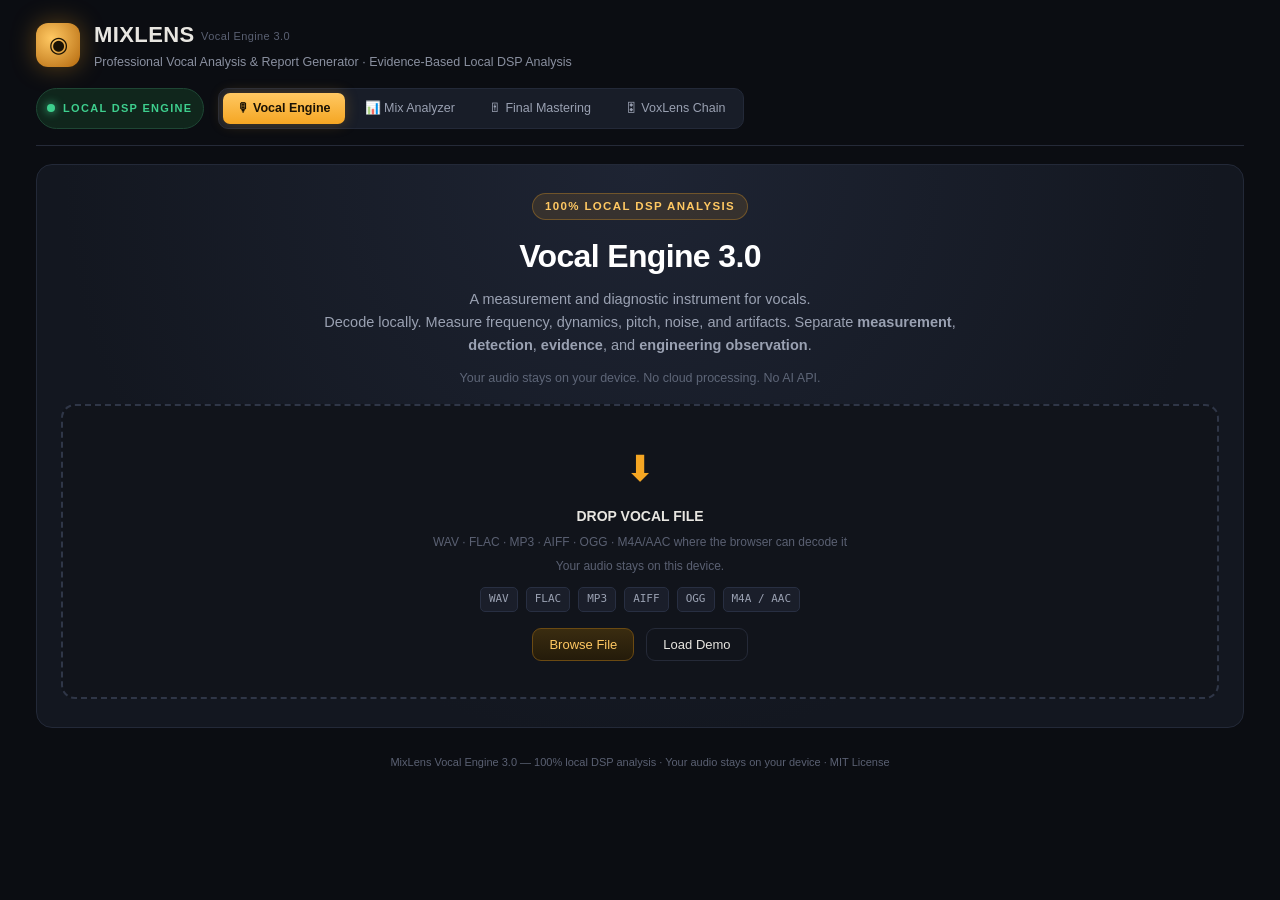
<file: index.html>
<!DOCTYPE html>
<html lang="en">
<head>
<meta charset="UTF-8">
<meta name="viewport" content="width=device-width, initial-scale=1.0">
<title>MixLens — Vocal Engine 3.0</title>
<meta name="description" content="MixLens Vocal Engine 3.0 — professional, evidence-based local DSP vocal analysis and report generator. Your audio stays on your device.">
<link rel="stylesheet" href="style.css?v=3.0.0">
<link rel="stylesheet" href="vocal.css?v=3.0.0">
</head>
<body class="ve3-body">

<a class="skip-link" href="#mainContent">Skip to content</a>

<header>
  <div class="brand">
    <div class="logo" aria-hidden="true">◉</div>
    <div>
      <h1>MIXLENS <span class="ver">Vocal Engine 3.0</span></h1>
      <p class="tagline">Professional Vocal Analysis &amp; Report Generator · Evidence-Based Local DSP Analysis</p>
    </div>
  </div>
  <div class="header-controls">
    <div class="engine-status" title="All analysis runs in this browser">
      <span class="status-dot" aria-hidden="true"></span>
      <span>LOCAL DSP ENGINE</span>
    </div>
    <nav class="nav-pills" aria-label="MixLens applications">
      <a class="nav-pill active" href="index.html" aria-current="page">🎙 Vocal Engine</a>
      <a class="nav-pill" href="analyzer.html">📊 Mix Analyzer</a>
      <a class="nav-pill" href="final-mastering-analysis.html">🎚 Final Mastering</a>
      <a class="nav-pill" href="vox.html">🎛 VoxLens Chain</a>
    </nav>
  </div>
</header>

<main id="mainContent">
  <section class="hero-vocal" aria-labelledby="heroTitle">
    <div class="hero-badge">100% LOCAL DSP ANALYSIS</div>
    <h2 id="heroTitle" class="hero-title">Vocal Engine 3.0</h2>
    <p class="hero-sub">
      A measurement and diagnostic instrument for vocals.<br>
      Decode locally. Measure frequency, dynamics, pitch, noise, and artifacts.
      Separate <strong>measurement</strong>, <strong>detection</strong>, <strong>evidence</strong>, and <strong>engineering observation</strong>.
    </p>
    <p class="privacy-line">Your audio stays on your device. No cloud processing. No AI API.</p>

    <div id="vocalDropZone" class="dropzone-vocal" tabindex="0" role="button" aria-label="Drop vocal file or browse">
      <div class="dz-icon-vocal" aria-hidden="true">⬇</div>
      <p><strong>DROP VOCAL FILE</strong></p>
      <p class="dz-sub">WAV · FLAC · MP3 · AIFF · OGG · M4A/AAC where the browser can decode it</p>
      <p class="dz-sub">Your audio stays on this device.</p>
      <div class="dz-formats">
        <span class="dz-format-badge">WAV</span>
        <span class="dz-format-badge">FLAC</span>
        <span class="dz-format-badge">MP3</span>
        <span class="dz-format-badge">AIFF</span>
        <span class="dz-format-badge">OGG</span>
        <span class="dz-format-badge">M4A / AAC</span>
      </div>
      <div class="hero-actions" style="margin-top:16px">
        <button type="button" id="browseFileBtn" class="btn accent">Browse File</button>
        <button type="button" id="loadDemoBtn" class="btn ghost">Load Demo</button>
      </div>
      <input type="file" id="vocalFileInput" accept="audio/*,.wav,.mp3,.flac,.m4a,.aac,.ogg,.aiff,.aif" hidden>
    </div>
  </section>

  <section id="vocalProgressWrap" class="panel hidden" aria-live="polite">
    <div class="progress-label">
      <span id="vocalProgressLabel">Starting local analysis…</span>
      <span id="vocalProgressPct">0%</span>
    </div>
    <div class="progress-bar" role="progressbar" aria-valuemin="0" aria-valuemax="100" aria-valuenow="0" id="vocalProgressBar">
      <div id="vocalProgressFill"></div>
    </div>
    <ol id="progressChecklist" class="progress-checklist"></ol>
  </section>

  <p id="analysisError" class="analysis-error hidden" role="alert"></p>

  <div id="vocalDashboard" class="hidden">
    <div id="demoBanner" class="demo-banner hidden" role="status">DEMO DATA — generated and analyzed locally. Not mixed with a user upload.</div>

    <section class="panel file-panel">
      <div>
        <span id="vocalFileName" class="fname">—</span>
        <span id="vocalFileMeta" class="fmeta">—</span>
        <div id="fileMetaGrid" class="file-meta-grid"></div>
      </div>
      <div class="export-row">
        <button type="button" id="exportJsonBtn" class="btn accent">Export JSON</button>
        <button type="button" id="exportTxtBtn" class="btn ghost">Export TXT</button>
        <button type="button" id="exportPdfBtn" class="btn ghost">Export PDF</button>
        <button type="button" id="copyReportBtn" class="btn ghost">Copy Report</button>
      </div>
    </section>

    <section class="player-bar" aria-label="Audio player">
      <button type="button" id="vocalPlayBtn" class="btn accent" aria-label="Play">Play</button>
      <button type="button" id="vocalPauseBtn" class="btn ghost" aria-label="Pause">Pause</button>
      <button type="button" id="vocalStopBtn" class="btn ghost" aria-label="Stop">Stop</button>
      <input type="range" id="vocalSeek" min="0" max="1000" value="0" aria-label="Seek">
      <span id="vocalTimeLabel" class="time-label">0:00.00 / 0:00.00</span>
      <label class="vol-wrap">
        <span>Vol</span>
        <input type="range" id="vocalVolume" min="0" max="100" value="90" aria-label="Volume">
      </label>
      <label class="vol-wrap">
        <span>Speed</span>
        <select id="vocalSpeed" aria-label="Playback speed">
          <option value="0.75">0.75×</option>
          <option value="1" selected>1×</option>
          <option value="1.25">1.25×</option>
          <option value="1.5">1.5×</option>
        </select>
      </label>
    </section>

    <section class="dash-cards" aria-label="Top-level measurements">
      <article class="dash-card" id="cardMix"><div class="dash-k">Mix-Readiness</div><div class="dash-v" id="dashMix">—</div><div class="dash-s">Technical readiness only</div></article>
      <article class="dash-card" id="cardHealth"><div class="dash-k">Recording Health</div><div class="dash-v" id="dashHealth">—</div><div class="dash-s">Explainable 0–100</div></article>
      <article class="dash-card" id="cardNoise"><div class="dash-k">Noise</div><div class="dash-v" id="dashNoise">—</div><div class="dash-s">Quiet-region floor</div></article>
      <article class="dash-card" id="cardDyn"><div class="dash-k">Dynamics</div><div class="dash-v" id="dashDyn">—</div><div class="dash-s">Level variation</div></article>
      <article class="dash-card" id="cardSib"><div class="dash-k">Sibilance</div><div class="dash-v" id="dashSib">—</div><div class="dash-s">4–12 kHz events</div></article>
      <article class="dash-card" id="cardClip"><div class="dash-k">Clipping</div><div class="dash-v" id="dashClip">—</div><div class="dash-s">Full-scale evidence</div></article>
      <article class="dash-card" id="cardPhase"><div class="dash-k">Phase</div><div class="dash-v" id="dashPhase">—</div><div class="dash-s">Correlation</div></article>
      <article class="dash-card" id="cardHead"><div class="dash-k">Headroom</div><div class="dash-v" id="dashHead">—</div><div class="dash-s">Below 0 dBFS</div></article>
    </section>

    <section class="exec-summary-card">
      <div class="exec-summary-head">
        <span class="exec-title">Executive Summary</span>
        <div class="exec-score-badge">
          <span>Local DSP · no AI</span>
        </div>
      </div>
      <p id="overviewSummaryText" class="exec-text">Waiting for analysis…</p>
      <ul id="execFindings" class="rpt-bullets"></ul>
    </section>

    <div class="vocal-tabs-wrap">
      <div class="vocal-tabs" role="tablist" aria-label="Analysis views">
        <button type="button" class="v-tab-btn active" role="tab" aria-selected="true" data-tab="tab-report">Report</button>
        <button type="button" class="v-tab-btn" role="tab" aria-selected="false" data-tab="tab-spectrum">Spectrum</button>
        <button type="button" class="v-tab-btn" role="tab" aria-selected="false" data-tab="tab-spectrogram">Spectrogram</button>
        <button type="button" class="v-tab-btn" role="tab" aria-selected="false" data-tab="tab-timeline">Timeline</button>
        <button type="button" class="v-tab-btn" role="tab" aria-selected="false" data-tab="tab-tonal">Tonal 16</button>
        <button type="button" class="v-tab-btn" role="tab" aria-selected="false" data-tab="tab-resonances">Resonance</button>
        <button type="button" class="v-tab-btn" role="tab" aria-selected="false" data-tab="tab-loudness">Loudness</button>
        <button type="button" class="v-tab-btn" role="tab" aria-selected="false" data-tab="tab-events">Events</button>
        <button type="button" class="v-tab-btn" role="tab" aria-selected="false" data-tab="tab-pitch">Pitch</button>
        <button type="button" class="v-tab-btn" role="tab" aria-selected="false" data-tab="tab-health">Health</button>
        <button type="button" class="v-tab-btn" role="tab" aria-selected="false" data-tab="tab-character">Character</button>
        <button type="button" class="v-tab-btn" role="tab" aria-selected="false" data-tab="tab-compare">Compare</button>
        <button type="button" class="v-tab-btn" role="tab" aria-selected="false" data-tab="tab-json">JSON</button>
      </div>
    </div>

    <div id="tab-report" class="v-tab-content" role="tabpanel">
      <section class="panel">
        <div class="panel-title">MixLens Vocal Analysis Report <span class="hint">Measurement · Detection · Evidence · Observation</span></div>
        <div id="fullReportViewer" class="full-report-host">Waiting for a vocal upload…</div>
      </section>
    </div>

    <div id="tab-spectrum" class="v-tab-content hidden" role="tabpanel">
      <section class="panel">
        <div class="panel-title">
          Interactive Frequency Spectrum
          <span class="hint">20 Hz → 20 kHz logarithmic · average / median / 10–90th percentile</span>
        </div>
        <div class="chart-toolbar">
          <button type="button" id="specZoomOut" class="btn ghost small-btn">Reset zoom</button>
          <span class="hint">Drag to zoom · hover for frequency and dB</span>
        </div>
        <div class="canvas-wrap">
          <canvas id="spectrumCanvas" class="canvas-plot" aria-label="Frequency spectrum"></canvas>
          <div id="spectrumTooltip" class="canvas-tooltip"></div>
          <span class="canvas-overlay-hint">Solid average · dashed median · band 10–90</span>
        </div>
        <p id="spectrumDesc" class="chart-desc"></p>
      </section>
    </div>

    <div id="tab-spectrogram" class="v-tab-content hidden" role="tabpanel">
      <section class="panel">
        <div class="panel-title">Spectrogram <span class="hint">Time vs log frequency · click to seek</span></div>
        <div class="canvas-wrap">
          <canvas id="spectrogramCanvas" class="canvas-plot" aria-label="Spectrogram"></canvas>
        </div>
        <p class="chart-desc">Magnitude in dBFS. This is measured STFT energy, not a decorative heatmap.</p>
      </section>
    </div>

    <div id="tab-timeline" class="v-tab-content hidden" role="tabpanel">
      <section class="panel">
        <div class="panel-title">Temporal Event Timeline <span class="hint">Waveform + detections · click to seek</span></div>
        <div class="canvas-wrap">
          <canvas id="timelineCanvas" class="canvas-plot" style="height:150px" aria-label="Event timeline"></canvas>
        </div>
        <div id="timelineEventsList" class="event-chips-list"></div>
      </section>
    </div>

    <div id="tab-tonal" class="v-tab-content hidden" role="tabpanel">
      <section class="panel">
        <div class="panel-title">16-Zone Tonal Analysis <span class="hint">Measurement — not an EQ recommendation</span></div>
        <div class="canvas-wrap">
          <canvas id="tonalCanvas" class="canvas-plot" style="height:220px" aria-label="Tonal balance"></canvas>
        </div>
        <div class="v-table-wrap">
          <table class="v-table">
            <thead>
              <tr>
                <th>Zone</th><th>Range</th><th>Energy %</th><th>Median</th><th>Deviation</th><th>Status</th>
              </tr>
            </thead>
            <tbody id="tonalTableBody"></tbody>
          </table>
        </div>
      </section>
    </div>

    <div id="tab-resonances" class="v-tab-content hidden" role="tabpanel">
      <section class="panel">
        <div class="panel-title">Resonance Map <span class="hint">Prominence, Q, persistence, harmonic relationship</span></div>
        <div class="canvas-wrap">
          <canvas id="resonanceCanvas" class="canvas-plot" style="height:200px" aria-label="Resonance map"></canvas>
        </div>
        <div class="v-table-wrap">
          <table class="v-table">
            <thead>
              <tr>
                <th>#</th><th>Frequency</th><th>Excess</th><th>Bandwidth</th><th>Q</th><th>Persist</th><th>Conf</th><th>Classification</th>
              </tr>
            </thead>
            <tbody id="resonancesTableBody"></tbody>
          </table>
        </div>
      </section>
    </div>

    <div id="tab-loudness" class="v-tab-content hidden" role="tabpanel">
      <div class="grid-2">
        <section class="panel">
          <div class="panel-title">Loudness (EBU R128 / ITU-R BS.1770-4)</div>
          <div class="meter-grid">
            <div class="meter-card hero"><div class="meter-label">Integrated</div><div class="meter-value" id="dynIntegratedLufs">—</div></div>
            <div class="meter-card"><div class="meter-label">Short-term max</div><div class="meter-value" id="dynShortLufs">—</div></div>
            <div class="meter-card"><div class="meter-label">Momentary max</div><div class="meter-value" id="dynMomLufs">—</div></div>
            <div class="meter-card"><div class="meter-label">LRA</div><div class="meter-value" id="dynLra">—</div></div>
            <div class="meter-card"><div class="meter-label">True Peak</div><div class="meter-value" id="dynTp">—</div></div>
            <div class="meter-card"><div class="meter-label">Crest</div><div class="meter-value" id="dynCrest">—</div></div>
          </div>
        </section>
        <section class="panel">
          <div class="panel-title">Dynamics</div>
          <div id="dynEvidence" class="rec-evidence"></div>
        </section>
      </div>
      <section class="panel" style="margin-top:14px">
        <div class="panel-title">Loudness Timeline <span class="hint">Short-term LUFS</span></div>
        <div class="canvas-wrap">
          <canvas id="loudnessCanvas" class="canvas-plot" style="height:180px" aria-label="Loudness timeline"></canvas>
        </div>
      </section>
    </div>

    <div id="tab-events" class="v-tab-content hidden" role="tabpanel">
      <div class="grid-2">
        <section class="panel">
          <div class="panel-title">Sibilance</div>
          <div class="meter-grid">
            <div class="meter-card"><div class="meter-label">Events</div><div class="meter-value" id="sibCount">—</div></div>
            <div class="meter-card"><div class="meter-label">Dominant</div><div class="meter-value small" id="sibDomFreq">—</div></div>
            <div class="meter-card"><div class="meter-label">Severity</div><div class="meter-value" id="sibVerdict">—</div></div>
          </div>
          <p id="sibAdvice" class="rec-body"></p>
          <div id="sibEventsList" class="event-chips-list"></div>
        </section>
        <section class="panel">
          <div class="panel-title">Plosives</div>
          <div class="meter-grid">
            <div class="meter-card"><div class="meter-label">Events</div><div class="meter-value" id="ploCount">—</div></div>
            <div class="meter-card"><div class="meter-label">Strong</div><div class="meter-value" id="ploStrong">—</div></div>
          </div>
          <p id="ploAdvice" class="rec-body"></p>
          <div id="ploEventsList" class="event-chips-list"></div>
        </section>
      </div>
      <section class="panel" style="margin-top:14px">
        <div class="panel-title">Breaths</div>
        <div class="meter-grid">
          <div class="meter-card"><div class="meter-label">Count</div><div class="meter-value" id="breathCount">—</div></div>
          <div class="meter-card"><div class="meter-label">Average duration</div><div class="meter-value small" id="breathAvg">—</div></div>
          <div class="meter-card"><div class="meter-label">Strong</div><div class="meter-value" id="breathStrong">—</div></div>
        </div>
        <p id="breathAdvice" class="rec-body"></p>
        <div id="breathEventsList" class="event-chips-list"></div>
      </section>
    </div>

    <div id="tab-pitch" class="v-tab-content hidden" role="tabpanel">
      <section class="panel">
        <div class="panel-title">Observed Pitch Profile <span class="hint">Not a medical or biological voice-type claim</span></div>
        <div class="meter-grid">
          <div class="meter-card"><div class="meter-label">Median F0</div><div class="meter-value" id="pitchF0Val">—</div></div>
          <div class="meter-card"><div class="meter-label">Primary center</div><div class="meter-value" id="pitchNoteVal">—</div></div>
          <div class="meter-card"><div class="meter-label">Voiced ratio</div><div class="meter-value" id="pitchVoicedPct">—</div></div>
          <div class="meter-card"><div class="meter-label">Vibrato</div><div class="meter-value small" id="pitchVibratoVal">—</div></div>
        </div>
        <div class="canvas-wrap">
          <canvas id="pitchCanvas" class="canvas-plot" style="height:220px" aria-label="F0 contour"></canvas>
          <span class="canvas-overlay-hint">Time · Hz · note · cents</span>
        </div>
        <p id="pitchNote" class="chart-desc"></p>
      </section>
    </div>

    <div id="tab-health" class="v-tab-content hidden" role="tabpanel">
      <section class="panel">
        <div class="panel-title">Recording Health &amp; Mix-Readiness</div>
        <div class="meter-grid">
          <div class="meter-card hero"><div class="meter-label">Health</div><div class="meter-value" id="healthScoreVal">—</div></div>
          <div class="meter-card"><div class="meter-label">Mix-Readiness</div><div class="meter-value" id="mixScoreVal">—</div></div>
          <div class="meter-card"><div class="meter-label">Clipping</div><div class="meter-value small" id="healthClipVal">—</div></div>
          <div class="meter-card"><div class="meter-label">Noise / SNR</div><div class="meter-value small" id="healthNoiseVal">—</div></div>
          <div class="meter-card"><div class="meter-label">Hum</div><div class="meter-value small" id="healthHumVal">—</div></div>
          <div class="meter-card"><div class="meter-label">DC</div><div class="meter-value small" id="healthDcVal">—</div></div>
        </div>
        <div id="healthExplain" class="rec-list" style="margin-top:14px"></div>
        <div class="panel-title" style="margin-top:16px">Stereo / Phase</div>
        <div id="phaseMeter" class="phase-meter" aria-label="Correlation meter">
          <div class="phase-scale">+1<span>0</span>−1</div>
          <div class="phase-track"><div id="phaseNeedle" class="phase-needle"></div></div>
          <div id="phaseLabel" class="phase-label">—</div>
        </div>
      </section>
    </div>

    <div id="tab-character" class="v-tab-content hidden" role="tabpanel">
      <section class="panel">
        <div class="panel-title">Vocal Character Profile <span class="hint">Acoustic description from measured features — not AI analysis</span></div>
        <div class="canvas-wrap">
          <canvas id="radarCanvas" class="canvas-plot" style="height:320px" aria-label="Character radar"></canvas>
        </div>
        <div id="overviewCharGrid" class="character-grid"></div>
      </section>
    </div>

    <div id="tab-compare" class="v-tab-content hidden" role="tabpanel">
      <div class="grid-2">
        <section class="panel">
          <div class="panel-title">Reference Vocal <span class="hint">Relative differences only</span></div>
          <p class="chart-desc">Optional second file. Reports spectral and loudness differences. Does not copy EQ.</p>
          <label class="file-label">
            <span>Reference vocal</span>
            <input type="file" id="refFileInput" accept="audio/*,.wav,.mp3,.flac,.m4a,.ogg,.aiff">
          </label>
          <div id="refCompareList" class="rec-list"></div>
        </section>
        <section class="panel">
          <div class="panel-title">Vocal / Instrumental Masking <span class="hint">Possible collisions</span></div>
          <p class="chart-desc">Optional instrumental. Shows regions where instrumental energy exceeds the vocal.</p>
          <label class="file-label">
            <span>Instrumental / bed</span>
            <input type="file" id="instFileInput" accept="audio/*,.wav,.mp3,.flac,.m4a,.ogg,.aiff">
          </label>
          <div id="maskingList" class="rec-list"></div>
        </section>
      </div>
    </div>

    <div id="tab-json" class="v-tab-content hidden" role="tabpanel">
      <section class="panel">
        <div class="panel-title">Machine-readable JSON <span class="hint">schema_version 3.0 · engine_version 3.0.0</span></div>
        <div id="reportJsonViewer" class="json-box"></div>
      </section>
    </div>
  </div>
</main>

<footer>
  MixLens Vocal Engine 3.0 — 100% local DSP analysis · Your audio stays on your device · MIT License
</footer>

<script src="js/vocal-engine/utilities.js?v=3.0.0"></script>
<script src="js/vocal-engine/fft.js?v=3.0.0"></script>
<script src="js/vocal-engine/stft.js?v=3.0.0"></script>
<script src="js/vocal-engine/preprocessing.js?v=3.0.0"></script>
<script src="js/vocal-engine/clipping.js?v=3.0.0"></script>
<script src="js/vocal-engine/loudness.js?v=3.0.0"></script>
<script src="js/vocal-engine/dynamics.js?v=3.0.0"></script>
<script src="js/vocal-engine/spectrum.js?v=3.0.0"></script>
<script src="js/vocal-engine/tonal-balance.js?v=3.0.0"></script>
<script src="js/vocal-engine/resonance.js?v=3.0.0"></script>
<script src="js/vocal-engine/sibilance.js?v=3.0.0"></script>
<script src="js/vocal-engine/plosive.js?v=3.0.0"></script>
<script src="js/vocal-engine/breath.js?v=3.0.0"></script>
<script src="js/vocal-engine/noise.js?v=3.0.0"></script>
<script src="js/vocal-engine/hum.js?v=3.0.0"></script>
<script src="js/vocal-engine/pitch.js?v=3.0.0"></script>
<script src="js/vocal-engine/vibrato.js?v=3.0.0"></script>
<script src="js/vocal-engine/stereo.js?v=3.0.0"></script>
<script src="js/vocal-engine/masking.js?v=3.0.0"></script>
<script src="js/vocal-engine/scoring.js?v=3.0.0"></script>
<script src="js/vocal-engine/interpretation.js?v=3.0.0"></script>
<script src="js/vocal-engine/timeline.js?v=3.0.0"></script>
<script src="js/vocal-engine/json-export.js?v=3.0.0"></script>
<script src="js/vocal-engine/report-generator.js?v=3.0.0"></script>
<script src="js/vocal-engine/pdf-export.js?v=3.0.0"></script>
<script src="js/vocal-engine/analyzer.js?v=3.0.0"></script>
<script src="js/vocal-engine/audio-loader.js?v=3.0.0"></script>
<script src="js/vocal-engine/ui.js?v=3.0.0"></script>
</body>
</html>
</file>
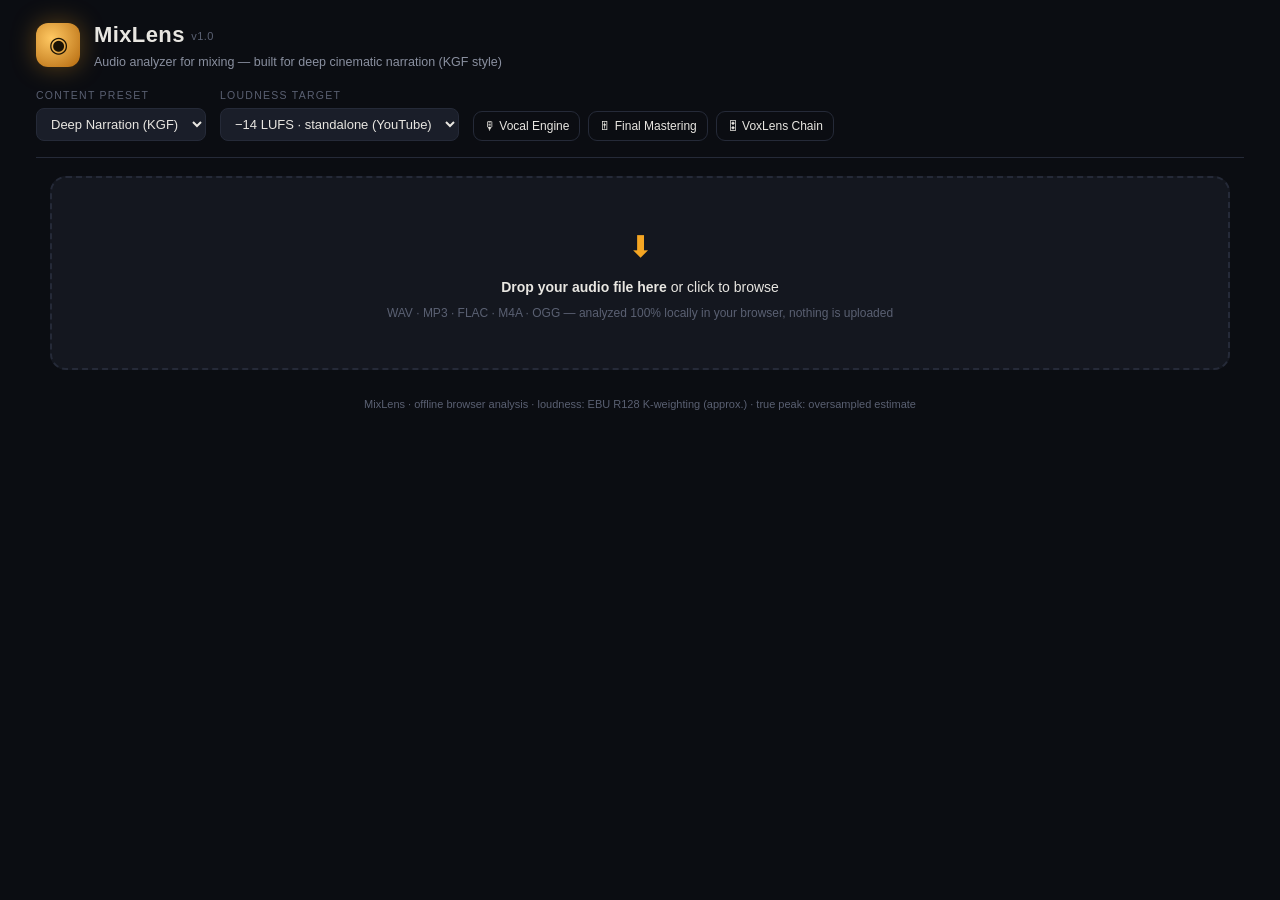
<file: analyzer.html>
<!DOCTYPE html>
<html lang="en">
<head>
<meta charset="UTF-8">
<meta name="viewport" content="width=device-width, initial-scale=1.0">
<title>MixLens — Audio Analyzer for Mixing</title>
<link rel="stylesheet" href="style.css?v=2.0.1">
</head>
<body>
<header>
  <div class="brand">
    <div class="logo">◉</div>
    <div>
      <h1>MixLens <span class="ver">v1.0</span></h1>
      <p class="tagline">Audio analyzer for mixing — built for deep cinematic narration (KGF style)</p>
    </div>
  </div>
  <div class="header-controls">
    <div class="select-wrap">
      <label for="presetSel">Content preset</label>
      <select id="presetSel">
        <option value="narration" selected>Deep Narration (KGF)</option>
        <option value="vocal">Vocal / Song</option>
        <option value="mix">Full Mix / Reference</option>
      </select>
    </div>
    <div class="select-wrap">
      <label for="targetSel">Loudness target</label>
      <select id="targetSel">
        <option value="-16">−16 LUFS · under music / film bed</option>
        <option value="-14" selected>−14 LUFS · standalone (YouTube)</option>
        <option value="-9">−9 LUFS · loud promo / trailer</option>
      </select>
    </div>
    <div class="select-wrap" style="flex-direction:row;align-items:flex-end;gap:8px">
      <a class="btn ghost small-btn" href="index.html" style="text-decoration:none;line-height:20px">🎙 Vocal Engine</a>
      <a class="btn ghost small-btn" href="final-mastering-analysis.html" style="text-decoration:none;line-height:20px">🎚 Final Mastering</a>
      <a class="btn ghost small-btn" href="vox.html" style="text-decoration:none;line-height:20px">🎛 VoxLens Chain</a>
    </div>
  </div>
</header>

<main>
  <!-- DROP ZONE -->
  <section id="dropZone" class="dropzone">
    <div class="dz-inner">
      <div class="dz-icon">⬇</div>
      <p><strong>Drop your audio file here</strong> or click to browse</p>
      <p class="dz-sub">WAV · MP3 · FLAC · M4A · OGG — analyzed 100% locally in your browser, nothing is uploaded</p>
      <input type="file" id="fileInput" accept="audio/*,.wav,.mp3,.flac,.m4a,.ogg,.aiff" hidden>
    </div>
  </section>

  <!-- PROGRESS -->
  <section id="progressWrap" class="panel hidden">
    <div class="progress-label"><span id="progressLabel">Decoding…</span><span id="progressPct">0%</span></div>
    <div class="progress-bar"><div id="progressFill"></div></div>
  </section>

  <!-- RESULTS -->
  <div id="results" class="hidden">

    <!-- FILE INFO + TRANSPORT -->
    <section class="panel file-panel">
      <div class="file-meta">
        <span id="fileName" class="fname">—</span>
        <span id="fileMeta" class="fmeta">—</span>
      </div>
      <div class="transport">
        <button id="playBtn" class="btn">▶ Play</button>
        <span id="timeLabel">0:00.0 / 0:00.0</span>
        <button id="exportMarkedBtn" class="btn accent" title="Exports a WAV with sibilance/rumble/clip markers embedded — Cubase shows them as WAV markers">⤓ WAV + markers for Cubase</button>
        <button id="exportBtn" class="btn ghost">⤓ Export report</button>
      </div>
    </section>

    <!-- WAVEFORM -->
    <section class="panel">
      <div class="panel-title">Waveform <span class="hint">click to seek · ▲ sibilance hits · ▼ rumble events</span></div>
      <canvas id="waveCanvas"></canvas>
      <canvas id="waveOverlay"></canvas>
    </section>

    <!-- LOUDNESS + STEREO -->
    <div class="grid-2">
      <section class="panel">
        <div class="panel-title">Loudness &amp; Dynamics</div>
        <div class="meter-grid">
          <div class="meter-card hero">
            <div class="meter-label">Integrated Loudness</div>
            <div class="meter-value"><span id="lufsInt">—</span><small> LUFS</small></div>
            <div class="meter-sub" id="lufsDelta">target —</div>
          </div>
          <div class="meter-card">
            <div class="meter-label">Short-term max</div>
            <div class="meter-value"><span id="lufsShort">—</span><small> LUFS</small></div>
          </div>
          <div class="meter-card">
            <div class="meter-label">Loudness Range</div>
            <div class="meter-value"><span id="lra">—</span><small> LU</small></div>
          </div>
          <div class="meter-card">
            <div class="meter-label">True Peak</div>
            <div class="meter-value"><span id="truePeak">—</span><small> dBTP</small></div>
          </div>
          <div class="meter-card">
            <div class="meter-label">Sample Peak L / R</div>
            <div class="meter-value small" id="peakLR">—</div>
          </div>
          <div class="meter-card">
            <div class="meter-label">Crest Factor</div>
            <div class="meter-value"><span id="crest">—</span><small> dB</small></div>
          </div>
          <div class="meter-card">
            <div class="meter-label">Noise Floor</div>
            <div class="meter-value"><span id="noiseFloor">—</span><small> dBFS</small></div>
          </div>
          <div class="meter-card">
            <div class="meter-label">Clipped samples</div>
            <div class="meter-value"><span id="clipped">—</span></div>
          </div>
        </div>
      </section>

      <section class="panel">
        <div class="panel-title">Stereo Image</div>
        <div class="meter-grid">
          <div class="meter-card hero">
            <div class="meter-label">Channel format</div>
            <div class="meter-value small" id="chFormat">—</div>
          </div>
          <div class="meter-card">
            <div class="meter-label">L/R Correlation</div>
            <div class="meter-value"><span id="corrVal">—</span></div>
            <div class="corr-bar"><div id="corrFill"></div></div>
          </div>
          <div class="meter-card">
            <div class="meter-label">Side energy (width)</div>
            <div class="meter-value"><span id="widthVal">—</span><small> %</small></div>
          </div>
          <div class="meter-card wide">
            <div class="meter-label">Mono compatibility</div>
            <div class="mono-verdict" id="monoVerdict">—</div>
          </div>
        </div>
      </section>
    </div>

    <!-- SPECTRUM -->
    <section class="panel">
      <div class="panel-title">Spectrum <span class="hint">solid = your audio · dashed = pink-noise tilt reference</span></div>
      <canvas id="specCanvas"></canvas>
    </section>

    <!-- BAND BALANCE -->
    <section class="panel">
      <div class="panel-title">Band Balance <span class="hint">level vs pink-tilt expectation for the selected preset</span></div>
      <div id="bandList"></div>
    </section>

    <!-- FIX PREVIEW -->
    <section class="panel">
      <div class="panel-title">Fix Preview <span class="hint">hear the suggested fixes live · A/B with the master switch</span></div>
      <div class="fx-row">
        <label class="fx-toggle main"><input type="checkbox" id="fxEnable"> <span>Preview ON</span></label>
        <label class="fx-toggle"><input type="checkbox" id="fxHpf" checked> HPF (rumble)</label>
        <label class="fx-toggle"><input type="checkbox" id="fxMud" checked> Mud cut</label>
        <label class="fx-toggle"><input type="checkbox" id="fxPres" checked> Presence</label>
        <label class="fx-toggle"><input type="checkbox" id="fxSib" checked> De-ess (light)</label>
        <label class="fx-toggle"><input type="checkbox" id="fxLevel" checked> Leveling + loudness</label>
      </div>
      <div id="fxInfo" class="fx-info">Run an analysis first.</div>
      <div class="dz-sub">Approximate audition only — apply the exact settings with your Cubase/plugins chain.</div>
    </section>

    <!-- REFERENCE COMPARE -->
    <section class="panel" id="refPanel">
      <div class="panel-title">Reference Compare <span class="hint">match your voice to a KGF reference</span></div>
      <div id="refEmpty">
        <button id="refBtn" class="btn">＋ Load reference track</button>
        <input type="file" id="refInput" accept="audio/*" hidden>
        <span class="dz-sub">Load a KGF narration/track and MixLens overlays its spectrum and tells you exactly what to change.</span>
      </div>
      <div id="refResult" class="hidden">
        <div class="ref-head">
          <span id="refName" class="fname">—</span>
          <button id="refClear" class="btn ghost small-btn">✕ remove</button>
        </div>
        <canvas id="deltaCanvas"></canvas>
        <div id="refFindings"></div>
      </div>
    </section>

    <!-- RUMBLE -->
    <section class="panel">
      <div class="panel-title">Rumble &amp; Low-Frequency Noise <span class="hint">20–80 Hz events, time-located · click to audition</span></div>
      <div id="rumbleList"><span class="dz-sub">Run an analysis first.</span></div>
    </section>

    <!-- SIBILANCE -->
    <section class="panel">
      <div class="panel-title">Sibilance Hits <span class="hint">click a timestamp to audition</span></div>
      <div id="sibList"><span class="dz-sub">Run an analysis first.</span></div>
    </section>

    <!-- SUGGESTIONS -->
    <section class="panel">
      <div class="panel-title">Mixing Suggestions <span class="hint" id="suggPresetLabel"></span></div>
      <div id="suggList"></div>
    </section>

  </div>
</main>

<footer>
  MixLens · offline browser analysis · loudness: EBU R128 K-weighting (approx.) · true peak: oversampled estimate
</footer>

<script src="app.js?v=2.0.1"></script>
</body>
</html>
</file>
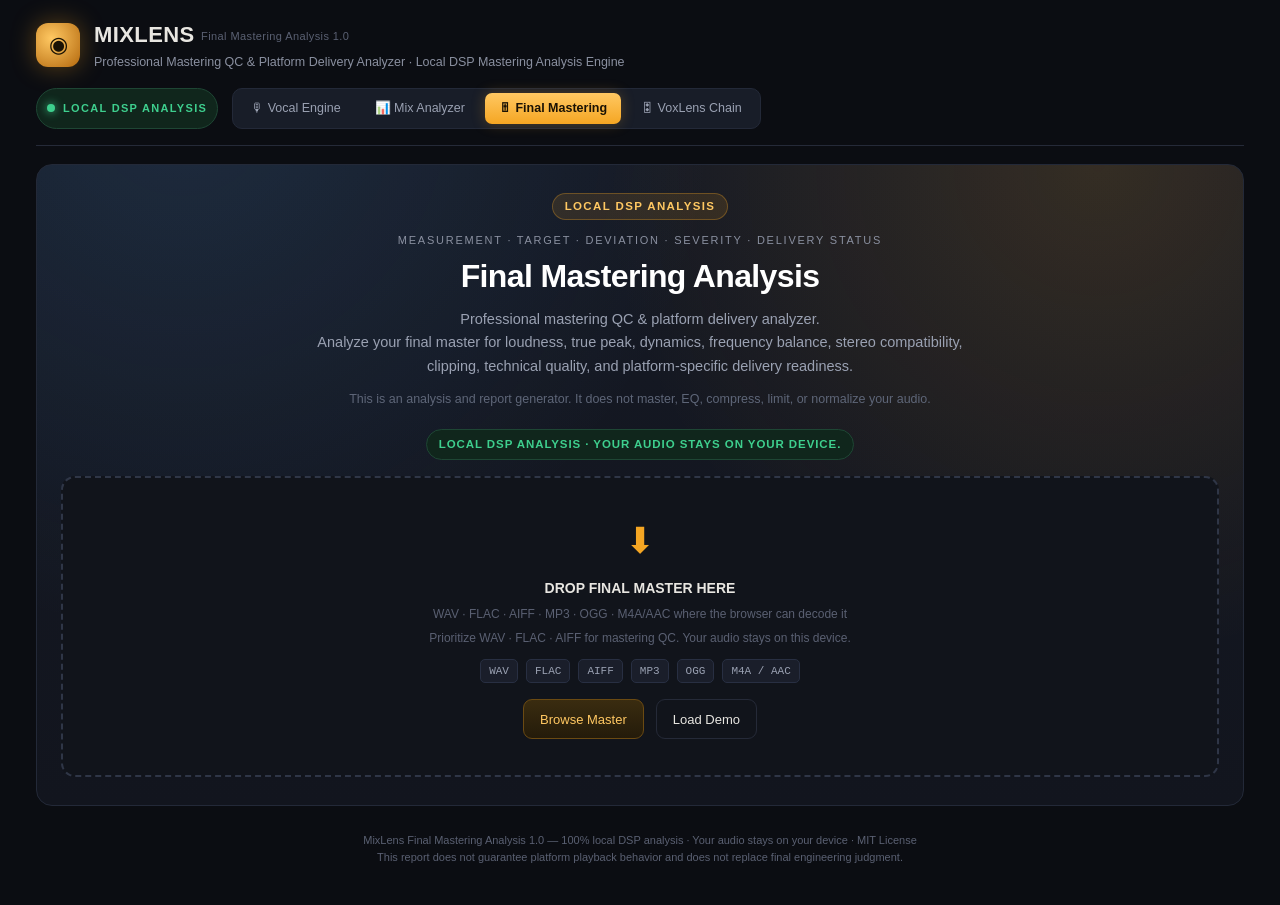
<file: final-mastering-analysis.html>
<!DOCTYPE html>
<html lang="en">
<head>
<meta charset="UTF-8">
<meta name="viewport" content="width=device-width, initial-scale=1.0">
<title>MixLens — Final Mastering Analysis</title>
<meta name="description" content="MixLens Final Mastering Analysis — professional mastering QC and platform delivery analyzer. Local DSP only. Your audio stays on your device.">
<link rel="stylesheet" href="style.css?v=3.0.0">
<link rel="stylesheet" href="vocal.css?v=3.0.0">
<link rel="stylesheet" href="mastering.css?v=1.0.0">
</head>
<body class="ve3-body ma-body">

<a class="skip-link" href="#mainContent">Skip to content</a>

<header>
  <div class="brand">
    <div class="logo" aria-hidden="true">◉</div>
    <div>
      <h1>MIXLENS <span class="ver">Final Mastering Analysis 1.0</span></h1>
      <p class="tagline">Professional Mastering QC &amp; Platform Delivery Analyzer · Local DSP Mastering Analysis Engine</p>
    </div>
  </div>
  <div class="header-controls">
    <div class="engine-status" title="All analysis runs in this browser">
      <span class="status-dot" aria-hidden="true"></span>
      <span>LOCAL DSP ANALYSIS</span>
    </div>
    <nav class="nav-pills" aria-label="MixLens applications">
      <a class="nav-pill" href="index.html">🎙 Vocal Engine</a>
      <a class="nav-pill" href="analyzer.html">📊 Mix Analyzer</a>
      <a class="nav-pill active" href="final-mastering-analysis.html" aria-current="page">🎚 Final Mastering</a>
      <a class="nav-pill" href="vox.html">🎛 VoxLens Chain</a>
    </nav>
  </div>
</header>

<main id="mainContent">
  <section class="hero-vocal ma-hero" aria-labelledby="heroTitle">
    <div class="hero-badge">LOCAL DSP ANALYSIS</div>
    <p class="ma-kicker">Measurement · Target · Deviation · Severity · Delivery Status</p>
    <h2 id="heroTitle" class="hero-title">Final Mastering Analysis</h2>
    <p class="hero-sub">
      Professional mastering QC &amp; platform delivery analyzer.<br>
      Analyze your final master for loudness, true peak, dynamics, frequency balance, stereo compatibility, clipping, technical quality, and platform-specific delivery readiness.
    </p>
    <p class="privacy-line">This is an analysis and report generator. It does not master, EQ, compress, limit, or normalize your audio.</p>
    <div class="privacy-chip">LOCAL DSP ANALYSIS · Your audio stays on your device.</div>

    <div id="masterDropZone" class="dropzone-vocal" tabindex="0" role="button" aria-label="Drop final master or browse">
      <div class="dz-icon-vocal" aria-hidden="true">⬇</div>
      <p><strong>DROP FINAL MASTER HERE</strong></p>
      <p class="dz-sub">WAV · FLAC · AIFF · MP3 · OGG · M4A/AAC where the browser can decode it</p>
      <p class="dz-sub">Prioritize WAV · FLAC · AIFF for mastering QC. Your audio stays on this device.</p>
      <div class="dz-formats">
        <span class="dz-format-badge">WAV</span>
        <span class="dz-format-badge">FLAC</span>
        <span class="dz-format-badge">AIFF</span>
        <span class="dz-format-badge">MP3</span>
        <span class="dz-format-badge">OGG</span>
        <span class="dz-format-badge">M4A / AAC</span>
      </div>
      <div class="hero-actions" style="margin-top:16px">
        <button type="button" id="browseFileBtn" class="btn accent touch-btn">Browse Master</button>
        <button type="button" id="loadDemoBtn" class="btn ghost touch-btn">Load Demo</button>
      </div>
      <input type="file" id="masterFileInput" accept="audio/*,.wav,.mp3,.flac,.m4a,.aac,.ogg,.aiff,.aif" hidden>
    </div>
  </section>

  <section id="masterProgressWrap" class="panel hidden" aria-live="polite">
    <div class="progress-label">
      <span id="masterProgressLabel">Starting local analysis…</span>
      <span id="masterProgressPct">0%</span>
    </div>
    <div class="progress-bar" role="progressbar" aria-valuemin="0" aria-valuemax="100" aria-valuenow="0" id="masterProgressBar">
      <div id="masterProgressFill"></div>
    </div>
    <ol id="progressChecklist" class="progress-checklist"></ol>
  </section>

  <p id="analysisError" class="analysis-error hidden" role="alert"></p>

  <div id="masterDashboard" class="hidden">
    <div id="demoBanner" class="demo-banner hidden" role="status">DEMO DATA — generated and analyzed locally. Not mixed with a user upload.</div>

    <section class="panel file-panel">
      <div>
        <span id="masterFileName" class="fname">—</span>
        <span id="masterFileMeta" class="fmeta">—</span>
        <div id="fileMetaGrid" class="file-meta-grid"></div>
        <p id="masterFormatLine" class="chart-desc"></p>
      </div>
      <div class="export-row">
        <button type="button" id="exportJsonBtn" class="btn accent touch-btn">Download JSON</button>
        <button type="button" id="exportTxtBtn" class="btn ghost touch-btn">Download TXT</button>
        <button type="button" id="exportPdfBtn" class="btn ghost touch-btn">Download PDF</button>
        <button type="button" id="copyReportBtn" class="btn ghost touch-btn">Copy Report</button>
      </div>
    </section>

    <section class="player-bar" aria-label="Audio player">
      <button type="button" id="masterPlayBtn" class="btn accent" aria-label="Play">Play</button>
      <button type="button" id="masterPauseBtn" class="btn ghost" aria-label="Pause">Pause</button>
      <button type="button" id="masterStopBtn" class="btn ghost" aria-label="Stop">Stop</button>
      <input type="range" id="masterSeek" min="0" max="1000" value="0" aria-label="Seek">
      <span id="masterTimeLabel" class="time-label">0:00.000 / 0:00.000</span>
      <label class="vol-wrap">
        <span>Vol</span>
        <input type="range" id="masterVolume" min="0" max="100" value="90" aria-label="Volume">
      </label>
    </section>

    <section class="dash-cards" aria-label="Master dashboard">
      <article class="dash-card" id="cardQc"><div class="dash-k">QC Score</div><div class="dash-v" id="dashQc">—</div><div class="dash-s">Explainable 0–100</div></article>
      <article class="dash-card"><div class="dash-k">True Peak</div><div class="dash-v" id="dashTp">—</div><div class="dash-s">Estimated dBTP</div></article>
      <article class="dash-card"><div class="dash-k">Loudness</div><div class="dash-v" id="dashLufs">—</div><div class="dash-s">Integrated LUFS</div></article>
      <article class="dash-card"><div class="dash-k">Dynamics</div><div class="dash-v" id="dashDyn">—</div><div class="dash-s">LRA / character</div></article>
      <article class="dash-card"><div class="dash-k">Stereo</div><div class="dash-v" id="dashStereo">—</div><div class="dash-s">Width class</div></article>
      <article class="dash-card"><div class="dash-k">Phase</div><div class="dash-v" id="dashPhase">—</div><div class="dash-s">Correlation</div></article>
      <article class="dash-card"><div class="dash-k">Clipping</div><div class="dash-v" id="dashClip">—</div><div class="dash-s">Full-scale evidence</div></article>
      <article class="dash-card"><div class="dash-k">Delivery</div><div class="dash-v" id="dashDelivery">—</div><div class="dash-s">Selected platform</div></article>
    </section>

    <section class="panel" aria-labelledby="platformTitle">
      <div class="panel-title" id="platformTitle">Platform Delivery <span class="hint">REFERENCE / configurable delivery target — not a mandatory mastering LUFS</span></div>
      <div id="platformChips" class="platform-bar" role="radiogroup" aria-label="Platform selector"></div>
      <p class="ref-note" id="platformDisclaimer"></p>
      <div id="platformDeliveryCard" class="delivery-banner" style="margin-top:12px">
        <div>
          <div class="dash-k">PLATFORM DELIVERY ANALYSIS</div>
          <div id="platName" class="fname">—</div>
          <p id="platNormNote" class="ref-note"></p>
        </div>
        <div class="d-status" id="platStatus">—</div>
      </div>
      <div class="meter-grid" style="margin-top:12px">
        <div class="meter-card"><div class="meter-label">Loudness reference</div><div class="meter-value small" id="platRefLufs">—</div></div>
        <div class="meter-card"><div class="meter-label">True peak reference</div><div class="meter-value small" id="platRefTp">—</div></div>
        <div class="meter-card"><div class="meter-label">Measured loudness</div><div class="meter-value small" id="platMeasLufs">—</div></div>
        <div class="meter-card"><div class="meter-label">Measured true peak</div><div class="meter-value small" id="platMeasTp">—</div></div>
        <div class="meter-card"><div class="meter-label">Loudness difference</div><div class="meter-value small" id="platLufsDiff">—</div></div>
        <div class="meter-card"><div class="meter-label">Peak difference</div><div class="meter-value small" id="platTpDiff">—</div></div>
        <div class="meter-card"><div class="meter-label">Normalization estimate</div><div class="meter-value small" id="platNorm">—</div></div>
        <div class="meter-card"><div class="meter-label">Technical status</div><div class="meter-value small" id="platTech">—</div></div>
      </div>
    </section>

    <section class="panel" id="customTargetPanel">
      <div class="panel-title">Custom Delivery Target <span class="hint">Applies when Custom is selected, and as extra file-format checks</span></div>
      <div class="custom-grid">
        <label>Target loudness (LUFS)
          <input type="number" id="customLufs" value="-14" step="0.1" aria-label="Target LUFS">
        </label>
        <label>Maximum true peak (dBTP)
          <input type="number" id="customTp" value="-1" step="0.1" aria-label="Maximum true peak">
        </label>
        <label>Minimum sample rate (Hz)
          <input type="number" id="customSr" value="48000" step="1" aria-label="Minimum sample rate">
        </label>
        <label>Preferred bit depth
          <select id="customBd" aria-label="Preferred bit depth">
            <option value="16">16-bit</option>
            <option value="24" selected>24-bit</option>
            <option value="32">32-bit</option>
          </select>
        </label>
        <label>Channel requirement
          <select id="customCh" aria-label="Channel requirement">
            <option value="any" selected>Any</option>
            <option value="stereo">Stereo</option>
            <option value="mono">Mono</option>
          </select>
        </label>
      </div>
      <div class="hero-actions" style="margin-top:12px;justify-content:flex-start">
        <button type="button" id="applyCustomBtn" class="btn accent touch-btn">Apply custom target</button>
      </div>
      <p id="customStatus" class="chart-desc"></p>
    </section>

    <section class="exec-summary-card">
      <div class="exec-summary-head">
        <span class="exec-title">Executive Summary</span>
        <div class="exec-score-badge"><span>Local DSP · no AI</span></div>
      </div>
      <p id="overviewSummaryText" class="exec-text">Waiting for analysis…</p>
      <ul id="execFindings" class="rpt-bullets"></ul>
    </section>

    <div class="vocal-tabs-wrap">
      <div class="vocal-tabs" role="tablist" aria-label="Analysis views">
        <button type="button" class="v-tab-btn active" role="tab" aria-selected="true" data-tab="tab-report">Report</button>
        <button type="button" class="v-tab-btn" role="tab" aria-selected="false" data-tab="tab-waveform">Waveform</button>
        <button type="button" class="v-tab-btn" role="tab" aria-selected="false" data-tab="tab-loudness">Loudness</button>
        <button type="button" class="v-tab-btn" role="tab" aria-selected="false" data-tab="tab-truepeak">True Peak</button>
        <button type="button" class="v-tab-btn" role="tab" aria-selected="false" data-tab="tab-dynamics">Dynamics</button>
        <button type="button" class="v-tab-btn" role="tab" aria-selected="false" data-tab="tab-spectrum">Spectrum</button>
        <button type="button" class="v-tab-btn" role="tab" aria-selected="false" data-tab="tab-spectrogram">Spectrogram</button>
        <button type="button" class="v-tab-btn" role="tab" aria-selected="false" data-tab="tab-tonal">Tonal Balance</button>
        <button type="button" class="v-tab-btn" role="tab" aria-selected="false" data-tab="tab-stereo">Stereo / Phase</button>
        <button type="button" class="v-tab-btn" role="tab" aria-selected="false" data-tab="tab-platform">Platforms</button>
        <button type="button" class="v-tab-btn" role="tab" aria-selected="false" data-tab="tab-compare">Compare</button>
        <button type="button" class="v-tab-btn" role="tab" aria-selected="false" data-tab="tab-json">JSON</button>
      </div>
    </div>

    <div id="tab-report" class="v-tab-content" role="tabpanel">
      <section class="panel">
        <div class="panel-title">MixLens Final Mastering Analysis Report <span class="hint">Measurement · Target · Deviation · Severity · Delivery status</span></div>
        <div id="qcBreakdown" class="qc-breakdown"></div>
        <div id="fullReportViewer" class="full-report-host" style="margin-top:14px">Waiting for a master upload…</div>
      </section>
    </div>

    <div id="tab-waveform" class="v-tab-content hidden" role="tabpanel">
      <section class="panel">
        <div class="panel-title">Waveform <span class="hint">click to seek · clipping / true-peak / silence / fade markers</span></div>
        <div class="canvas-wrap">
          <canvas id="waveCanvas" class="canvas-plot" style="height:160px" aria-label="Waveform"></canvas>
        </div>
        <div class="legend-row">
          <span class="lg-clip">Clipping</span>
          <span class="lg-tp">True-peak events</span>
          <span class="lg-sil">Silence</span>
          <span class="lg-fade">Fade</span>
        </div>
      </section>
    </div>

    <div id="tab-loudness" class="v-tab-content hidden" role="tabpanel">
      <div class="grid-2">
        <section class="panel">
          <div class="panel-title">Loudness (EBU R128 / ITU-R BS.1770-4)</div>
          <div class="meter-grid">
            <div class="meter-card hero"><div class="meter-label">Integrated</div><div class="meter-value" id="dynIntegratedLufs">—</div></div>
            <div class="meter-card"><div class="meter-label">Short-term max</div><div class="meter-value" id="dynShortLufs">—</div></div>
            <div class="meter-card"><div class="meter-label">Momentary max</div><div class="meter-value" id="dynMomLufs">—</div></div>
            <div class="meter-card"><div class="meter-label">LRA</div><div class="meter-value" id="dynLra">—</div></div>
            <div class="meter-card"><div class="meter-label">Median ST</div><div class="meter-value" id="dynMed">—</div></div>
            <div class="meter-card"><div class="meter-label">Confidence</div><div class="meter-value small" id="dynConf">—</div></div>
          </div>
        </section>
        <section class="panel">
          <div class="panel-title">Loudest / quietest</div>
          <div id="loudSections" class="rec-evidence"></div>
        </section>
      </div>
      <section class="panel" style="margin-top:14px">
        <div class="panel-title">Loudness Timeline <span class="hint">Short-term LUFS · hover · click to seek</span></div>
        <div class="chart-toolbar">
          <button type="button" id="loudZoomOut" class="btn ghost small-btn">Reset zoom</button>
          <span class="hint">Drag to zoom</span>
        </div>
        <div class="canvas-wrap">
          <canvas id="loudnessCanvas" class="canvas-plot" style="height:200px" aria-label="Loudness timeline"></canvas>
          <div id="loudnessTooltip" class="canvas-tooltip"></div>
        </div>
      </section>
    </div>

    <div id="tab-truepeak" class="v-tab-content hidden" role="tabpanel">
      <section class="panel">
        <div class="panel-title">Estimated True Peak <span class="hint">4× interpolation · not a hardware meter</span></div>
        <div class="meter-grid">
          <div class="meter-card hero"><div class="meter-label">Estimated True Peak</div><div class="meter-value" id="tpVal">—</div></div>
          <div class="meter-card"><div class="meter-label">Sample Peak</div><div class="meter-value" id="spVal">—</div></div>
          <div class="meter-card"><div class="meter-label">ISP difference</div><div class="meter-value" id="ispDiff">—</div></div>
          <div class="meter-card"><div class="meter-label">Events</div><div class="meter-value" id="tpEvents">—</div></div>
        </div>
        <p id="tpNote" class="chart-desc"></p>
        <div class="canvas-wrap" style="margin-top:12px">
          <canvas id="tpCanvas" class="canvas-plot" style="height:180px" aria-label="True peak timeline"></canvas>
        </div>
        <div id="tpEventChips" class="event-chips-list"></div>
      </section>
    </div>

    <div id="tab-dynamics" class="v-tab-content hidden" role="tabpanel">
      <section class="panel">
        <div class="panel-title">Dynamics <span class="hint">Crest factor is peak − RMS, not an official DR meter</span></div>
        <div class="meter-grid">
          <div class="meter-card hero"><div class="meter-label">Crest factor</div><div class="meter-value" id="crestVal">—</div></div>
          <div class="meter-card"><div class="meter-label">PLR</div><div class="meter-value" id="plrVal">—</div></div>
          <div class="meter-card"><div class="meter-label">LRA</div><div class="meter-value" id="lraVal">—</div></div>
          <div class="meter-card"><div class="meter-label">Character</div><div class="meter-value small" id="charVal">—</div></div>
        </div>
        <p id="dynEvidence" class="rec-body"></p>
        <p id="dynCorrNote" class="chart-desc"></p>
        <div class="canvas-wrap">
          <canvas id="dynCanvas" class="canvas-plot" style="height:180px" aria-label="Dynamic profile"></canvas>
        </div>
      </section>
    </div>

    <div id="tab-spectrum" class="v-tab-content hidden" role="tabpanel">
      <section class="panel">
        <div class="panel-title">Interactive Frequency Spectrum <span class="hint">20 Hz → 20 kHz logarithmic</span></div>
        <div class="chart-toolbar">
          <button type="button" id="specZoomOut" class="btn ghost small-btn">Reset zoom</button>
          <span class="hint">Drag to zoom · hover for frequency and dB</span>
        </div>
        <div class="canvas-wrap">
          <canvas id="spectrumCanvas" class="canvas-plot" aria-label="Frequency spectrum"></canvas>
          <div id="spectrumTooltip" class="canvas-tooltip"></div>
          <span class="canvas-overlay-hint">Solid average · dashed median · band 10–90</span>
        </div>
        <p id="spectrumDesc" class="chart-desc"></p>
      </section>
    </div>

    <div id="tab-spectrogram" class="v-tab-content hidden" role="tabpanel">
      <section class="panel">
        <div class="panel-title">Spectrogram <span class="hint">Time vs log frequency · click to seek</span></div>
        <div class="canvas-wrap">
          <canvas id="spectrogramCanvas" class="canvas-plot" aria-label="Spectrogram"></canvas>
          <div id="sgTooltip" class="canvas-tooltip"></div>
        </div>
        <p class="chart-desc">Magnitude in dBFS. This is measured STFT energy, not a decorative heatmap.</p>
      </section>
    </div>

    <div id="tab-tonal" class="v-tab-content hidden" role="tabpanel">
      <section class="panel">
        <div class="panel-title">Tonal Balance <span class="hint">Relative to this master’s equal-per-octave baseline — not an EQ recipe</span></div>
        <div id="tonalGroups" class="tonal-groups"></div>
        <div class="canvas-wrap">
          <canvas id="tonalCanvas" class="canvas-plot" style="height:220px" aria-label="Tonal balance"></canvas>
        </div>
        <div class="v-table-wrap h-scroll">
          <table class="v-table">
            <thead>
              <tr><th>Region</th><th>Range</th><th>Energy %</th><th>Pink share</th><th>Median</th><th>Status</th></tr>
            </thead>
            <tbody id="tonalTableBody"></tbody>
          </table>
        </div>
        <div id="spectralExtremes" class="rec-list" style="margin-top:12px"></div>
      </section>
    </div>

    <div id="tab-stereo" class="v-tab-content hidden" role="tabpanel">
      <div class="grid-2">
        <section class="panel">
          <div class="panel-title">Stereo Image</div>
          <div class="meter-grid">
            <div class="meter-card"><div class="meter-label">Width</div><div class="meter-value small" id="widthVal">—</div></div>
            <div class="meter-card"><div class="meter-label">Mid</div><div class="meter-value small" id="midVal">—</div></div>
            <div class="meter-card"><div class="meter-label">Side</div><div class="meter-value small" id="sideVal">—</div></div>
            <div class="meter-card"><div class="meter-label">L/R Δ</div><div class="meter-value small" id="lrVal">—</div></div>
          </div>
          <p id="stereoNote" class="chart-desc"></p>
          <div class="canvas-wrap">
            <canvas id="widthCanvas" class="canvas-plot" style="height:160px" aria-label="Stereo width"></canvas>
          </div>
        </section>
        <section class="panel">
          <div class="panel-title">Phase Correlation</div>
          <div class="phase-scale-ma"><span>+1</span><span>0</span><span>−1</span></div>
          <div class="phase-track-ma" aria-label="Correlation meter"><div id="phaseNeedle" class="phase-needle-ma"></div></div>
          <div id="phaseLabel" class="phase-label">—</div>
          <div id="monoBox" class="rec-evidence" style="margin-top:12px"></div>
          <div class="v-table-wrap" style="margin-top:12px">
            <table class="v-table">
              <thead><tr><th>Band</th><th>Correlation</th><th>Status</th></tr></thead>
              <tbody id="phaseBandBody"></tbody>
            </table>
          </div>
        </section>
      </div>
      <section class="panel" style="margin-top:14px">
        <div class="panel-title">Correlation over time</div>
        <div class="canvas-wrap">
          <canvas id="corrCanvas" class="canvas-plot" style="height:160px" aria-label="Correlation timeline"></canvas>
        </div>
      </section>
    </div>

    <div id="tab-platform" class="v-tab-content hidden" role="tabpanel">
      <section class="panel">
        <div class="panel-title">Compare All Platforms <span class="hint">One master may be delivered to multiple platforms</span></div>
        <p class="ref-note">Platform values are reference profiles and may change. Verify current platform documentation before final commercial delivery.</p>
        <div class="v-table-wrap h-scroll">
          <table class="v-table ma-table">
            <thead>
              <tr>
                <th>Platform</th>
                <th>Measured LUFS</th>
                <th>Reference LUFS</th>
                <th>Difference</th>
                <th>True Peak</th>
                <th>Reference TP</th>
                <th>TP Difference</th>
                <th>Status</th>
              </tr>
            </thead>
            <tbody id="platformTableBody"></tbody>
          </table>
        </div>
        <div class="canvas-wrap" style="margin-top:14px">
          <canvas id="platCanvas" class="canvas-plot" style="height:220px" aria-label="Platform comparison"></canvas>
        </div>
      </section>
    </div>

    <div id="tab-compare" class="v-tab-content hidden" role="tabpanel">
      <div class="grid-2">
        <section class="panel">
          <div class="panel-title">Reference Master <span class="hint">Optional · relative differences only</span></div>
          <p class="chart-desc">Does not recommend processing. Audio is not modified.</p>
          <label class="file-label">
            <span>Upload reference master</span>
            <input type="file" id="refFileInput" accept="audio/*,.wav,.mp3,.flac,.m4a,.ogg,.aiff,.aif">
          </label>
          <div id="refCompareList" class="rec-list"></div>
        </section>
        <section class="panel">
          <div class="panel-title">A/B · Master B <span class="hint">Optional loudness-matched interpretation</span></div>
          <label class="file-label">
            <span>Upload Master B</span>
            <input type="file" id="bFileInput" accept="audio/*,.wav,.mp3,.flac,.m4a,.ogg,.aiff,.aif">
          </label>
          <div id="abCompareList" class="rec-list"></div>
        </section>
      </div>
    </div>

    <div id="tab-json" class="v-tab-content hidden" role="tabpanel">
      <section class="panel">
        <div class="panel-title">Machine-readable JSON <span class="hint">schema_version 1.0 · engine 1.0.0</span></div>
        <div id="reportJsonViewer" class="json-box"></div>
      </section>
    </div>
  </div>
</main>

<footer>
  MixLens Final Mastering Analysis 1.0 — 100% local DSP analysis · Your audio stays on your device · MIT License<br>
  This report does not guarantee platform playback behavior and does not replace final engineering judgment.
</footer>

<script src="js/mastering/utilities.js?v=1.0.0"></script>
<script src="js/mastering/fft.js?v=1.0.0"></script>
<script src="js/mastering/stft.js?v=1.0.0"></script>
<script src="js/mastering/audio-loader.js?v=1.0.0"></script>
<script src="js/mastering/clipping.js?v=1.0.0"></script>
<script src="js/mastering/loudness.js?v=1.0.0"></script>
<script src="js/mastering/true-peak.js?v=1.0.0"></script>
<script src="js/mastering/dynamics.js?v=1.0.0"></script>
<script src="js/mastering/spectrum.js?v=1.0.0"></script>
<script src="js/mastering/stereo.js?v=1.0.0"></script>
<script src="js/mastering/phase.js?v=1.0.0"></script>
<script src="js/mastering/mono.js?v=1.0.0"></script>
<script src="js/mastering/silence.js?v=1.0.0"></script>
<script src="js/mastering/fade.js?v=1.0.0"></script>
<script src="js/mastering/distortion.js?v=1.0.0"></script>
<script src="js/mastering/platform-profiles.js?v=1.0.0"></script>
<script src="js/mastering/platform-analysis.js?v=1.0.0"></script>
<script src="js/mastering/scoring.js?v=1.0.0"></script>
<script src="js/mastering/export-json.js?v=1.0.0"></script>
<script src="js/mastering/export-txt.js?v=1.0.0"></script>
<script src="js/mastering/report-generator.js?v=1.0.0"></script>
<script src="js/mastering/export-pdf.js?v=1.0.0"></script>
<script src="js/mastering/analyzer.js?v=1.0.0"></script>
<script src="js/mastering/ui.js?v=1.0.0"></script>
</body>
</html>
</file>
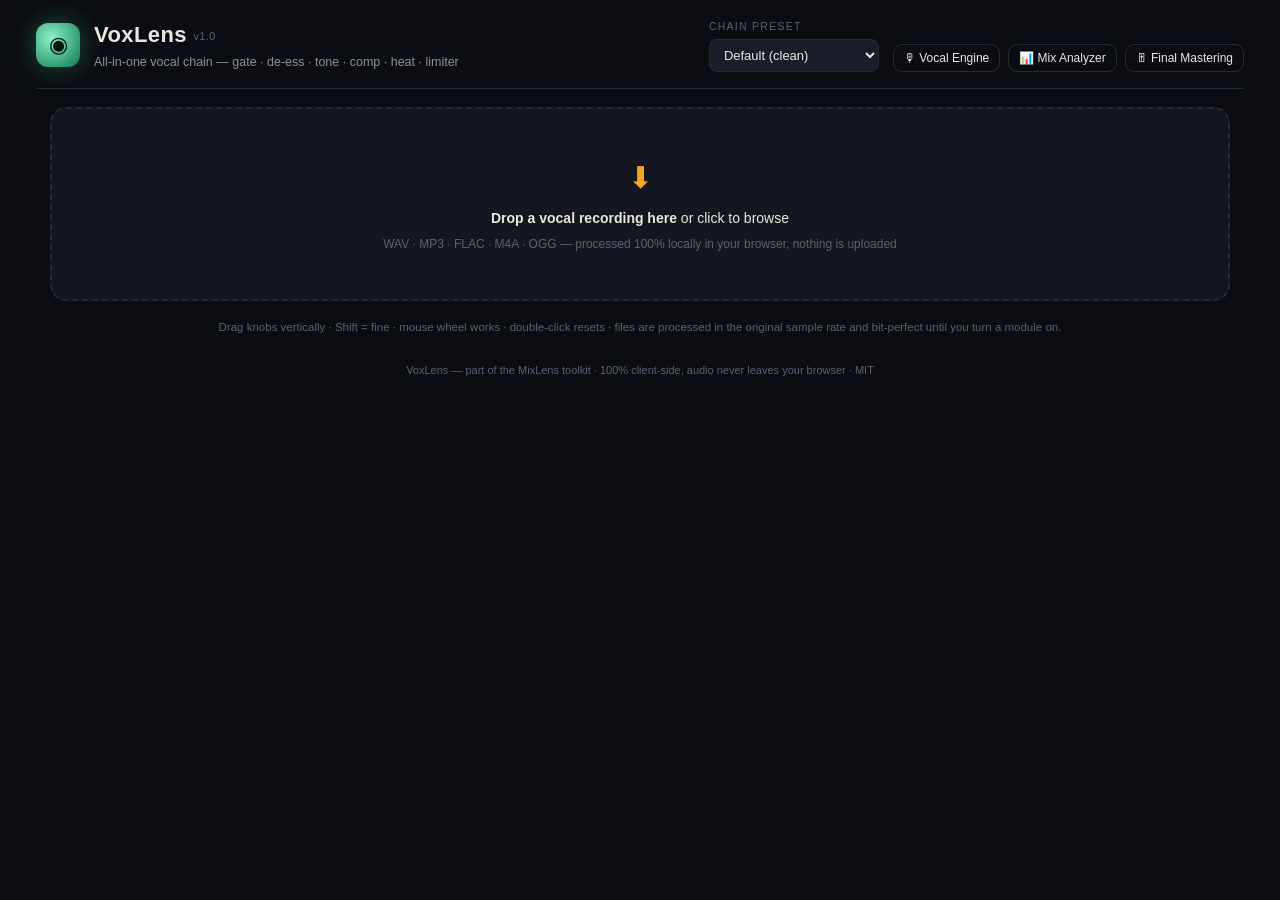
<file: vox.html>
<!DOCTYPE html>
<html lang="en">
<head>
<meta charset="UTF-8">
<meta name="viewport" content="width=device-width, initial-scale=1.0">
<title>VoxLens — All-in-One Vocal Chain</title>
<link rel="stylesheet" href="style.css?v=2.0.1">
<link rel="stylesheet" href="vox.css?v=2.0.1">
</head>
<body>
<header>
  <div class="brand">
    <div class="logo vox-logo">◉</div>
    <div>
      <h1>VoxLens <span class="ver">v1.0</span></h1>
      <p class="tagline">All-in-one vocal chain — gate · de-ess · tone · comp · heat · limiter</p>
    </div>
  </div>
  <div class="header-controls">
    <div class="select-wrap">
      <label for="presetSel">Chain preset</label>
      <select id="presetSel">
        <option value="default" selected>Default (clean)</option>
        <option value="narration">Deep Narration (KGF)</option>
        <option value="song">Vocal / Song</option>
        <option value="podcast">Podcast Voice</option>
        <option value="polish">Gentle Polish</option>
      </select>
    </div>
    <div class="select-wrap" style="flex-direction:row;align-items:flex-end;gap:8px">
      <a class="btn ghost small-btn nav-btn" href="index.html">🎙 Vocal Engine</a>
      <a class="btn ghost small-btn nav-btn" href="analyzer.html">📊 Mix Analyzer</a>
      <a class="btn ghost small-btn nav-btn" href="final-mastering-analysis.html">🎚 Final Mastering</a>
    </div>
  </div>
</header>

<main>
  <!-- DROP ZONE -->
  <section id="dropZone" class="dropzone">
    <div class="dz-inner">
      <div class="dz-icon">⬇</div>
      <p><strong>Drop a vocal recording here</strong> or click to browse</p>
      <p class="dz-sub">WAV · MP3 · FLAC · M4A · OGG — processed 100% locally in your browser, nothing is uploaded</p>
      <input type="file" id="fileInput" accept="audio/*,.wav,.mp3,.flac,.m4a,.ogg,.aiff" hidden>
    </div>
  </section>

  <!-- TRANSPORT + METERS -->
  <section id="playerPanel" class="panel hidden">
    <div class="panel-title">Source <span class="hint">click the waveform to seek</span></div>
    <div class="file-panel">
      <div>
        <span class="fname" id="fileName">—</span>
        <span class="fmeta" id="fileMeta"></span>
      </div>
      <div class="transport">
        <button id="playBtn" class="btn accent">▶ Play</button>
        <button id="stopBtn" class="btn ghost">■ Stop</button>
        <span id="timeLabel">0:00 / 0:00</span>
      </div>
    </div>
    <canvas id="waveCanvas" height="90"></canvas>
    <div class="meter-strip">
      <div class="lvl-group">
        <span class="lvl-label">IN</span>
        <div class="lvl"><div class="lvl-fill" id="mIn"></div></div>
        <span class="lvl-db" id="mInDb">−∞</span>
      </div>
      <div class="lvl-group">
        <span class="lvl-label">OUT</span>
        <div class="lvl"><div class="lvl-fill out" id="mOut"></div></div>
        <span class="lvl-db" id="mOutDb">−∞</span>
      </div>
      <button id="bypassBtn" class="btn ghost bypass-btn" title="A/B the processed vs dry signal">BYPASS</button>
      <button id="exportBtn" class="btn accent">⬇ Export WAV</button>
    </div>
    <p class="export-note" id="exportNote"></p>
  </section>

  <!-- THE CHAIN -->
  <section id="chainPanel" class="chain hidden">
    <!-- module cards are injected by vox.js -->
  </section>

  <p class="hint-bar">Drag knobs vertically · Shift = fine · mouse wheel works · double-click resets · files are processed in the original sample rate and bit-perfect until you turn a module on.</p>
</main>

<footer>
  VoxLens — part of the MixLens toolkit · 100% client-side, audio never leaves your browser · MIT
</footer>

<script src="vox-dsp.js?v=2.0.1"></script>
<script src="vox.js?v=2.0.1"></script>
</body>
</html>
</file>
<file: style.css>
/* MixLens — dark studio theme */
:root{
  --bg:#0b0d12; --panel:#14171f; --panel2:#1a1e29; --line:#252a38;
  --text:#e8e6e1; --dim:#8a90a0; --faint:#5a6072;
  --amber:#f5a623; --amber2:#ffc862; --red:#ff5d5d; --green:#3ecf8e; --blue:#5ab0ff;
  --mono:ui-monospace,'Cascadia Mono','SF Mono',Menlo,Consolas,monospace;
}
*{box-sizing:border-box;margin:0;padding:0}
html,body{background:var(--bg);color:var(--text);
  font:14px/1.5 -apple-system,BlinkMacSystemFont,'Segoe UI',Roboto,'Helvetica Neue',Arial,sans-serif;}
body{min-height:100vh;padding:18px clamp(12px,3vw,36px) 40px}

header{display:flex;justify-content:space-between;align-items:flex-end;gap:16px;flex-wrap:wrap;
  padding-bottom:16px;border-bottom:1px solid var(--line);margin-bottom:18px}
.brand{display:flex;gap:14px;align-items:center}
.logo{width:44px;height:44px;border-radius:12px;background:radial-gradient(circle at 35% 35%,var(--amber2),#b4690e);
  display:flex;align-items:center;justify-content:center;font-size:22px;color:#1a1204;box-shadow:0 0 24px rgba(245,166,35,.35)}
h1{font-size:22px;letter-spacing:.4px}
h1 .ver{font-size:11px;color:var(--faint);font-weight:500;vertical-align:middle}
.tagline{color:var(--dim);font-size:12.5px;margin-top:2px}
.header-controls{display:flex;gap:14px;flex-wrap:wrap}
.select-wrap{display:flex;flex-direction:column;gap:4px}
.select-wrap label{font-size:10.5px;text-transform:uppercase;letter-spacing:.12em;color:var(--faint)}
select{background:var(--panel2);color:var(--text);border:1px solid var(--line);border-radius:8px;
  padding:7px 10px;font-size:13px;outline:none;cursor:pointer}
select:focus{border-color:var(--amber)}

main{display:flex;flex-direction:column;gap:14px;max-width:1180px;margin:0 auto}
.panel{background:var(--panel);border:1px solid var(--line);border-radius:14px;padding:16px 18px}
.panel-title{font-size:12px;text-transform:uppercase;letter-spacing:.14em;color:var(--amber);
  margin-bottom:12px;display:flex;justify-content:space-between;align-items:baseline;gap:10px}
.panel-title .hint{color:var(--faint);text-transform:none;letter-spacing:0;font-size:11.5px;font-weight:400}
.hidden{display:none!important}
.grid-2{display:grid;grid-template-columns:1fr 1fr;gap:14px}
@media(max-width:860px){.grid-2{grid-template-columns:1fr}}

/* drop zone */
.dropzone{border:2px dashed var(--line);border-radius:16px;background:var(--panel);
  padding:46px 20px;text-align:center;cursor:pointer;transition:.2s}
.dropzone:hover,.dropzone.drag{border-color:var(--amber);background:#181c27}
.dz-icon{font-size:30px;color:var(--amber);margin-bottom:8px}
.dz-sub{color:var(--faint);font-size:12px;margin-top:6px}

/* progress */
.progress-label{display:flex;justify-content:space-between;font-size:12.5px;color:var(--dim);margin-bottom:8px}
.progress-bar{height:8px;border-radius:99px;background:var(--panel2);overflow:hidden}
#progressFill{height:100%;width:0%;background:linear-gradient(90deg,#b4690e,var(--amber));transition:width .15s}

/* file panel */
.file-panel{display:flex;justify-content:space-between;align-items:center;gap:14px;flex-wrap:wrap}
.fname{font-weight:600;font-size:14px}
.fmeta{color:var(--faint);font-size:12px;margin-left:10px;font-family:var(--mono)}
.transport{display:flex;align-items:center;gap:12px}
#timeLabel{font-family:var(--mono);font-size:12.5px;color:var(--dim)}
.btn{background:linear-gradient(180deg,#232838,#1b1f2c);border:1px solid var(--line);color:var(--text);
  padding:8px 16px;border-radius:9px;font-size:13px;cursor:pointer;transition:.15s}
.btn:hover{border-color:var(--amber);color:var(--amber2)}
.btn.ghost{background:transparent}
.btn.small-btn{padding:4px 10px;font-size:12px}
.btn.accent{border-color:#6b4a12;background:linear-gradient(180deg,#3a2c10,#241b0a);color:var(--amber2)}
.btn.accent:hover{border-color:var(--amber);box-shadow:0 0 12px rgba(245,166,35,.25)}

/* fix preview */
.fx-row{display:flex;flex-wrap:wrap;gap:10px;margin-bottom:10px}
.fx-toggle{display:flex;align-items:center;gap:7px;background:var(--panel2);border:1px solid var(--line);
  border-radius:9px;padding:8px 13px;font-size:12.5px;color:var(--dim);cursor:pointer;user-select:none;transition:.15s}
.fx-toggle input{accent-color:var(--amber);width:15px;height:15px;cursor:pointer}
.fx-toggle:hover{border-color:var(--amber)}
.fx-toggle.main{border-color:#6b4a12;color:var(--amber2);font-weight:600}
.fx-toggle.main span{color:var(--amber2)}
.fx-info{font-family:var(--mono);font-size:11.5px;color:var(--amber2);background:#171308;border:1px solid #3a2f18;
  border-radius:8px;padding:9px 12px;margin-bottom:8px;line-height:1.6}

/* waveform */
#waveCanvas{width:100%;height:130px;display:block;border-radius:8px;background:#0e1118;cursor:crosshair}
#waveOverlay{width:100%;height:0;display:none}

/* meters */
.meter-grid{display:grid;grid-template-columns:repeat(4,1fr);gap:10px}
@media(max-width:900px){.meter-grid{grid-template-columns:repeat(2,1fr)}}
.meter-card{background:var(--panel2);border:1px solid var(--line);border-radius:10px;padding:10px 12px;min-height:74px}
.meter-card.hero{border-color:#3a2f18}
.meter-card.wide{grid-column:span 2}
.meter-label{font-size:10.5px;text-transform:uppercase;letter-spacing:.1em;color:var(--faint);margin-bottom:6px}
.meter-value{font-family:var(--mono);font-size:22px;font-weight:600;color:var(--amber2);font-variant-numeric:tabular-nums}
.meter-value.small{font-size:15px;line-height:1.9}
.meter-value small{font-size:11px;color:var(--faint);font-weight:400}
.meter-sub{font-size:11.5px;color:var(--dim);margin-top:4px;font-family:var(--mono)}
.mono-verdict{font-size:13px;padding-top:4px}
.corr-bar{height:6px;border-radius:99px;background:#0e1118;margin-top:8px;position:relative;overflow:hidden}
#corrFill{position:absolute;top:0;height:100%;width:50%;left:25%;background:var(--green);border-radius:99px}

/* spectrum */
#specCanvas{width:100%;height:240px;display:block;border-radius:8px;background:#0e1118}

/* bands */
.band-row{display:grid;grid-template-columns:110px 1fr 64px 74px;gap:12px;align-items:center;
  padding:7px 0;border-bottom:1px solid #1d212d}
.band-row:last-child{border-bottom:none}
.band-name{font-size:12.5px;color:var(--text)}
.band-name small{color:var(--faint);font-family:var(--mono);font-size:10.5px;display:block}
.band-bar{height:14px;border-radius:5px;background:#0e1118;overflow:hidden;position:relative}
.band-bar>div{height:100%;border-radius:5px;transition:width .4s}
.band-level{font-family:var(--mono);font-size:12px;color:var(--dim);text-align:right}
.band-dev{font-family:var(--mono);font-size:12px;text-align:right;font-weight:600}
.dev-ok{color:var(--green)} .dev-warn{color:var(--amber)} .dev-bad{color:var(--red)}

/* reference */
#deltaCanvas{width:100%;height:150px;display:block;border-radius:8px;background:#0e1118;margin:10px 0}
#refFindings{display:flex;flex-direction:column;gap:6px}
.ref-finding{font-size:12.5px;color:var(--dim);padding:8px 12px;background:var(--panel2);
  border:1px solid var(--line);border-radius:8px}
.ref-finding b{color:var(--text)}
.ref-head{display:flex;justify-content:space-between;align-items:center;gap:10px}

/* sibilance */
#sibList{display:flex;flex-wrap:wrap;gap:8px}
.sib-chip{font-family:var(--mono);font-size:12px;padding:6px 12px;border-radius:99px;cursor:pointer;
  border:1px solid var(--line);background:var(--panel2);color:var(--dim);transition:.15s}
.sib-chip:hover{border-color:var(--red);color:var(--red)}
.sib-chip b{color:var(--text)}
.sib-chip.hot{border-color:#4a2020}
.sib-chip.rumble:hover{border-color:#e07b39;color:#e07b39}
.sib-chip.rumble.hot{border-color:#4a3018}

/* suggestions */
#suggList{display:flex;flex-direction:column;gap:8px}
.sugg{display:flex;gap:12px;padding:12px 14px;border-radius:10px;border:1px solid var(--line);background:var(--panel2)}
.sugg .ico{font-size:16px;line-height:1.3}
.sugg h4{font-size:13.5px;margin-bottom:2px}
.sugg p{font-size:12.5px;color:var(--dim)}
.sugg.bad{border-color:#4a2525}.sugg.bad h4{color:var(--red)}
.sugg.warn{border-color:#4a3a1a}.sugg.warn h4{color:var(--amber)}
.sugg.good{border-color:#1e4634}.sugg.good h4{color:var(--green)}
.sugg.info{border-color:#1f3550}.sugg.info h4{color:var(--blue)}

footer{margin-top:26px;text-align:center;color:var(--faint);font-size:11px}
</file>
<file: vocal.css>
/* MixLens Vocal Analysis Engine — Studio Stylesheet */

/* Root & Theme Variables */
:root {
  --v-bg: #0b0d12;
  --v-panel: #131720;
  --v-panel-alt: #181d28;
  --v-panel-border: #232938;
  --v-panel-hover: #1c2230;
  --v-text: #eae8e3;
  --v-text-dim: #9aa1b2;
  --v-text-muted: #5e6678;
  --v-amber: #f5a623;
  --v-amber-bright: #ffc862;
  --v-amber-glow: rgba(245, 166, 35, 0.25);
  --v-cyan: #3ecfcf;
  --v-green: #3ecf8e;
  --v-blue: #5ab0ff;
  --v-purple: #9b72cf;
  --v-red: #ff5d5d;
  --v-orange: #f28334;
  --v-mono: ui-monospace, 'Cascadia Mono', 'SF Mono', Menlo, Consolas, monospace;
}

/* Nav & Header Additions */
.nav-pills {
  display: flex;
  gap: 6px;
  align-items: center;
  background: var(--v-panel-alt);
  padding: 4px;
  border-radius: 10px;
  border: 1px solid var(--v-panel-border);
}
.nav-pill {
  padding: 6px 14px;
  border-radius: 7px;
  font-size: 12.5px;
  font-weight: 500;
  color: var(--v-text-dim);
  text-decoration: none;
  transition: all 0.15s ease;
  display: inline-flex;
  align-items: center;
  gap: 6px;
}
.nav-pill:hover {
  color: var(--v-text);
  background: rgba(255, 255, 255, 0.04);
}
.nav-pill.active {
  color: #1a1204;
  background: linear-gradient(180deg, var(--v-amber-bright), var(--v-amber));
  font-weight: 600;
  box-shadow: 0 0 14px var(--v-amber-glow);
}

/* Hero Section */
.hero-vocal {
  background: radial-gradient(circle at 50% 0%, #1e2433 0%, var(--v-panel) 70%);
  border: 1px solid var(--v-panel-border);
  border-radius: 16px;
  padding: 28px 24px;
  text-align: center;
  position: relative;
  overflow: hidden;
}
.hero-badge {
  display: inline-flex;
  align-items: center;
  gap: 6px;
  background: rgba(245, 166, 35, 0.12);
  border: 1px solid rgba(245, 166, 35, 0.3);
  color: var(--v-amber-bright);
  font-size: 11.5px;
  font-weight: 600;
  text-transform: uppercase;
  letter-spacing: 0.12em;
  padding: 4px 12px;
  border-radius: 99px;
  margin-bottom: 12px;
}
.hero-title {
  font-size: clamp(22px, 3.5vw, 32px);
  font-weight: 700;
  color: #fff;
  letter-spacing: -0.02em;
  margin-bottom: 8px;
}
.hero-sub {
  color: var(--v-text-dim);
  font-size: 14.5px;
  max-width: 650px;
  margin: 0 auto 20px auto;
  line-height: 1.6;
}
.hero-actions {
  display: flex;
  gap: 12px;
  justify-content: center;
  align-items: center;
  flex-wrap: wrap;
}

/* Dropzone styling */
.dropzone-vocal {
  border: 2px dashed #2f3647;
  background: #11141b;
  border-radius: 14px;
  padding: 36px 20px;
  text-align: center;
  cursor: pointer;
  transition: all 0.2s ease;
  margin-top: 16px;
}
.dropzone-vocal:hover, .dropzone-vocal.drag-over {
  border-color: var(--v-amber);
  background: #161a24;
  box-shadow: 0 0 24px rgba(245, 166, 35, 0.15);
}
.dz-icon-vocal {
  font-size: 36px;
  margin-bottom: 10px;
  color: var(--v-amber);
}
.dz-formats {
  display: flex;
  gap: 8px;
  justify-content: center;
  margin-top: 12px;
  flex-wrap: wrap;
}
.dz-format-badge {
  background: #1a1e2a;
  border: 1px solid #282f42;
  font-family: var(--v-mono);
  font-size: 11px;
  padding: 3px 8px;
  border-radius: 5px;
  color: var(--v-text-dim);
}

/* Tabs Bar */
.vocal-tabs-wrap {
  overflow-x: auto;
  padding-bottom: 2px;
  margin-bottom: 16px;
  -webkit-overflow-scrolling: touch;
}
.vocal-tabs {
  display: flex;
  gap: 6px;
  min-width: max-content;
  border-bottom: 1px solid var(--v-panel-border);
  padding-bottom: 6px;
}
.v-tab-btn {
  background: transparent;
  border: 1px solid transparent;
  color: var(--v-text-dim);
  padding: 8px 14px;
  border-radius: 8px;
  font-size: 12.5px;
  font-weight: 600;
  letter-spacing: 0.02em;
  cursor: pointer;
  transition: all 0.15s ease;
  display: inline-flex;
  align-items: center;
  gap: 6px;
}
.v-tab-btn:hover {
  color: var(--v-text);
  background: var(--v-panel-alt);
}
.v-tab-btn.active {
  background: var(--v-panel-alt);
  border-color: var(--v-amber);
  color: var(--v-amber-bright);
}
.v-tab-badge {
  background: #252c3c;
  color: var(--v-text-dim);
  font-family: var(--v-mono);
  font-size: 10.5px;
  padding: 1px 6px;
  border-radius: 99px;
}
.v-tab-btn.active .v-tab-badge {
  background: rgba(245, 166, 35, 0.2);
  color: var(--v-amber-bright);
}

/* Executive Summary Box */
.exec-summary-card {
  background: linear-gradient(135deg, #171b26 0%, #12151e 100%);
  border: 1px solid #2d3549;
  border-left: 4px solid var(--v-amber);
  border-radius: 12px;
  padding: 18px 20px;
  margin-bottom: 16px;
}
.exec-summary-head {
  display: flex;
  justify-content: space-between;
  align-items: center;
  margin-bottom: 10px;
}
.exec-title {
  font-size: 12px;
  text-transform: uppercase;
  letter-spacing: 0.12em;
  color: var(--v-amber-bright);
  font-weight: 700;
}
.exec-score-badge {
  display: flex;
  align-items: center;
  gap: 8px;
  background: #1e2433;
  padding: 5px 12px;
  border-radius: 99px;
  border: 1px solid #333d52;
}
.exec-score-val {
  font-family: var(--v-mono);
  font-weight: 700;
  font-size: 16px;
  color: var(--v-green);
}
.exec-text {
  font-size: 14px;
  line-height: 1.6;
  color: var(--v-text);
}

/* Character Radar / Bar Grid */
.character-grid {
  display: grid;
  grid-template-columns: repeat(auto-fill, minmax(220px, 1fr));
  gap: 10px;
  margin-top: 12px;
}
.char-card {
  background: var(--v-panel-alt);
  border: 1px solid var(--v-panel-border);
  border-radius: 10px;
  padding: 10px 12px;
}
.char-head {
  display: flex;
  justify-content: space-between;
  align-items: center;
  margin-bottom: 6px;
}
.char-name {
  font-size: 11px;
  font-weight: 600;
  text-transform: uppercase;
  letter-spacing: 0.08em;
  color: var(--v-text-dim);
}
.char-val {
  font-family: var(--v-mono);
  font-size: 13px;
  font-weight: 700;
  color: var(--v-amber-bright);
}
.char-bar-track {
  height: 6px;
  background: #0f1218;
  border-radius: 99px;
  overflow: hidden;
}
.char-bar-fill {
  height: 100%;
  border-radius: 99px;
  background: linear-gradient(90deg, #b4690e, var(--v-amber));
  transition: width 0.4s ease;
}

/* Recommendations & Priority Pills */
.rec-list {
  display: flex;
  flex-direction: column;
  gap: 10px;
}
.rec-card {
  background: var(--v-panel-alt);
  border: 1px solid var(--v-panel-border);
  border-radius: 12px;
  padding: 14px 16px;
  transition: all 0.2s ease;
}
.rec-card:hover {
  border-color: #3b455c;
  background: #1c2230;
}
.rec-card.p0 { border-left: 4px solid var(--v-red); }
.rec-card.p1 { border-left: 4px solid #f28334; }
.rec-card.p2 { border-left: 4px solid var(--v-amber); }
.rec-card.p3 { border-left: 4px solid var(--v-blue); }
.rec-card.p4 { border-left: 4px solid #7a8296; }

.rec-header {
  display: flex;
  justify-content: space-between;
  align-items: center;
  gap: 10px;
  margin-bottom: 8px;
  flex-wrap: wrap;
}
.rec-title-wrap {
  display: flex;
  align-items: center;
  gap: 8px;
}
.rec-title {
  font-size: 14px;
  font-weight: 600;
  color: #fff;
}
.p-badge {
  font-family: var(--v-mono);
  font-size: 11px;
  font-weight: 700;
  padding: 2px 7px;
  border-radius: 5px;
  text-transform: uppercase;
}
.p-badge.p0 { background: #3d1515; color: #ff7575; border: 1px solid #6b2424; }
.p-badge.p1 { background: #3d2212; color: #ffa86b; border: 1px solid #6b3a1a; }
.p-badge.p2 { background: #3a2e12; color: var(--v-amber-bright); border: 1px solid #6b551c; }
.p-badge.p3 { background: #13273d; color: #87c3ff; border: 1px solid #1f4269; }
.p-badge.p4 { background: #222633; color: #a1a9be; border: 1px solid #363d4f; }

.action-pill {
  font-family: var(--v-mono);
  font-size: 11px;
  font-weight: 700;
  padding: 3px 8px;
  border-radius: 6px;
  background: #141721;
  border: 1px solid #2b3245;
  color: var(--v-text-dim);
}
.action-pill.cut { color: var(--v-red); border-color: rgba(255, 93, 93, 0.4); }
.action-pill.dynamic_cut { color: #f28334; border-color: rgba(242, 131, 52, 0.4); }
.action-pill.boost { color: var(--v-green); border-color: rgba(62, 207, 142, 0.4); }
.action-pill.dynamic_boost { color: var(--v-cyan); border-color: rgba(62, 207, 207, 0.4); }
.action-pill.de_ess { color: #ff7575; border-color: rgba(255, 117, 117, 0.4); }
.action-pill.compress { color: var(--v-blue); border-color: rgba(90, 176, 255, 0.4); }

.rec-body {
  font-size: 13px;
  color: var(--v-text);
  line-height: 1.5;
  margin-bottom: 8px;
}
.rec-evidence {
  background: #11141c;
  border: 1px solid #202636;
  border-radius: 8px;
  padding: 8px 12px;
  font-family: var(--v-mono);
  font-size: 12px;
  color: var(--v-amber-bright);
  margin-top: 6px;
  line-height: 1.5;
}
.rec-advice {
  font-size: 12.5px;
  color: var(--v-text-dim);
  margin-top: 6px;
}

/* Canvas Plots */
.canvas-wrap {
  position: relative;
  background: #0a0c10;
  border: 1px solid var(--v-panel-border);
  border-radius: 10px;
  overflow: hidden;
  margin-bottom: 12px;
}
.canvas-plot {
  width: 100%;
  height: 260px;
  display: block;
  cursor: crosshair;
}
.canvas-overlay-hint {
  position: absolute;
  top: 8px;
  right: 12px;
  font-family: var(--v-mono);
  font-size: 11px;
  color: var(--v-text-muted);
  pointer-events: none;
}
.canvas-tooltip {
  position: absolute;
  background: rgba(14, 18, 26, 0.95);
  border: 1px solid var(--v-amber);
  border-radius: 6px;
  padding: 6px 10px;
  font-family: var(--v-mono);
  font-size: 11px;
  color: #fff;
  pointer-events: none;
  transform: translate(-50%, -120%);
  display: none;
  white-space: nowrap;
  box-shadow: 0 4px 14px rgba(0, 0, 0, 0.6);
  z-index: 20;
}

/* Table Styles */
.v-table-wrap {
  overflow-x: auto;
  border: 1px solid var(--v-panel-border);
  border-radius: 10px;
  background: var(--v-panel-alt);
}
.v-table {
  width: 100%;
  border-collapse: collapse;
  font-size: 12.5px;
  text-align: left;
}
.v-table th {
  background: #121620;
  color: var(--v-text-dim);
  font-size: 11px;
  text-transform: uppercase;
  letter-spacing: 0.08em;
  padding: 10px 12px;
  border-bottom: 1px solid var(--v-panel-border);
}
.v-table td {
  padding: 9px 12px;
  border-bottom: 1px solid #1c2230;
  color: var(--v-text);
  font-variant-numeric: tabular-nums;
}
.v-table tr:last-child td {
  border-bottom: none;
}
.v-table tr:hover td {
  background: rgba(255, 255, 255, 0.02);
}
.v-table .mono {
  font-family: var(--v-mono);
}

/* Status Chips */
.status-chip {
  font-family: var(--v-mono);
  font-size: 11px;
  font-weight: 600;
  padding: 2px 7px;
  border-radius: 99px;
  display: inline-block;
}
.status-chip.ok { background: #132e22; color: var(--v-green); }
.status-chip.warn { background: #382c12; color: var(--v-amber-bright); }
.status-chip.bad { background: #381515; color: var(--v-red); }

/* Full detailed vocal report */
.full-report-host {
  padding: 4px 2px 8px;
}
.full-report {
  display: flex;
  flex-direction: column;
  gap: 16px;
}
.rpt-cover {
  background: linear-gradient(135deg, #171b26 0%, #12151e 100%);
  border: 1px solid #2d3549;
  border-left: 4px solid var(--v-amber);
  border-radius: 12px;
  padding: 18px 20px;
}
.rpt-cover-kicker {
  font-size: 11px;
  letter-spacing: 0.14em;
  text-transform: uppercase;
  color: var(--v-amber-bright);
  font-weight: 700;
  margin-bottom: 6px;
}
.rpt-cover-title {
  font-size: 20px;
  font-weight: 700;
  color: #fff;
  margin: 0 0 6px;
  word-break: break-word;
}
.rpt-cover-meta {
  font-family: var(--v-mono);
  font-size: 12px;
  color: var(--v-text-dim);
  margin: 0 0 14px;
}
.rpt-score-row {
  display: flex;
  gap: 16px;
  align-items: flex-start;
}
.rpt-score-pill {
  flex: 0 0 auto;
  background: #1e2433;
  border: 1px solid #333d52;
  border-radius: 12px;
  padding: 10px 14px;
  min-width: 110px;
  text-align: center;
}
.rpt-score-pill span {
  display: block;
  font-size: 10px;
  text-transform: uppercase;
  letter-spacing: 0.08em;
  color: var(--v-text-dim);
}
.rpt-score-pill strong {
  font-family: var(--v-mono);
  font-size: 28px;
  color: var(--v-green);
  line-height: 1.15;
}
.rpt-score-pill em {
  font-style: normal;
  color: var(--v-text-muted);
  font-size: 12px;
}
.rpt-exec {
  margin: 0;
  font-size: 14px;
  line-height: 1.6;
  color: var(--v-text);
}
.rpt-section {
  background: var(--v-panel-alt);
  border: 1px solid var(--v-panel-border);
  border-radius: 12px;
  padding: 16px 18px;
}
.rpt-section h4 {
  margin: 0 0 10px;
  font-size: 13px;
  letter-spacing: 0.08em;
  text-transform: uppercase;
  color: var(--v-amber-bright);
}
.rpt-lede {
  font-size: 13.5px;
  line-height: 1.55;
  color: var(--v-text);
  margin: 0 0 12px;
}
.rpt-note {
  font-size: 12.5px;
  color: var(--v-text-dim);
  line-height: 1.55;
  margin: 10px 0 0;
}
.rpt-empty {
  color: var(--v-text-dim);
  font-size: 13px;
}
.rpt-grid {
  display: grid;
  grid-template-columns: repeat(auto-fill, minmax(240px, 1fr));
  gap: 8px;
}
.rpt-kv {
  background: #11141c;
  border: 1px solid #202636;
  border-radius: 8px;
  padding: 8px 10px;
}
.rpt-k {
  display: block;
  font-size: 10.5px;
  text-transform: uppercase;
  letter-spacing: 0.08em;
  color: var(--v-text-muted);
  margin-bottom: 3px;
}
.rpt-v {
  display: block;
  font-size: 13px;
  color: var(--v-text);
  font-family: var(--v-mono);
  line-height: 1.4;
}
.rpt-bullets {
  margin: 0;
  padding-left: 18px;
  color: var(--v-text);
  font-size: 13px;
  line-height: 1.55;
}
.rpt-foot {
  font-size: 12px;
  color: var(--v-text-muted);
  text-align: center;
  padding: 4px 0 8px;
}
@media (max-width: 768px) {
  .rpt-score-row { flex-direction: column; }
}

/* JSON Code Box */
.json-box {
  background: #090b0f;
  border: 1px solid var(--v-panel-border);
  border-radius: 10px;
  padding: 14px;
  font-family: var(--v-mono);
  font-size: 12px;
  color: #c9d1d9;
  max-height: 480px;
  overflow-y: auto;
  white-space: pre-wrap;
  word-break: break-all;
  line-height: 1.5;
}

/* Event Markers List */
.event-chips-list {
  display: flex;
  flex-wrap: wrap;
  gap: 8px;
  margin-top: 10px;
}
.event-chip {
  background: #161b26;
  border: 1px solid #283144;
  border-radius: 8px;
  padding: 6px 10px;
  font-family: var(--v-mono);
  font-size: 11.5px;
  cursor: pointer;
  transition: all 0.15s ease;
}
.event-chip:hover {
  border-color: var(--v-amber);
  background: #1f2636;
  color: var(--v-amber-bright);
}
.event-chip.sibilance { border-left: 3px solid var(--v-red); }
.event-chip.plosive { border-left: 3px solid var(--v-orange); }
.event-chip.breath { border-left: 3px solid var(--v-cyan); }
.event-chip.click { border-left: 3px solid var(--v-purple); }

/* Responsive adjustments */
@media (max-width: 768px) {
  .hero-vocal { padding: 20px 14px; }
  .canvas-plot { height: 200px; }
  .character-grid { grid-template-columns: 1fr; }
}

.ve3-body main { max-width: 1240px; }

/* ===== Vocal Engine 3.0 lab chrome ===== */
.skip-link {
  position: absolute;
  left: -999px;
  top: 8px;
  background: var(--v-amber);
  color: #1a1204;
  padding: 8px 12px;
  z-index: 50;
  border-radius: 6px;
}
.skip-link:focus { left: 12px; }
.engine-status {
  display: inline-flex;
  align-items: center;
  gap: 8px;
  font-size: 11px;
  letter-spacing: 0.12em;
  text-transform: uppercase;
  color: var(--v-green);
  background: #10261c;
  border: 1px solid #1e4634;
  padding: 6px 10px;
  border-radius: 99px;
  font-weight: 700;
}
.status-dot {
  width: 8px; height: 8px; border-radius: 50%;
  background: var(--v-green);
  box-shadow: 0 0 10px var(--v-green);
}
.privacy-line {
  color: var(--v-text-muted);
  font-size: 12.5px;
  margin: -8px auto 12px;
}
.dropzone-vocal:focus-visible,
.v-tab-btn:focus-visible,
.btn:focus-visible,
.event-chip:focus-visible,
.nav-pill:focus-visible {
  outline: 2px solid var(--v-amber);
  outline-offset: 2px;
}
.progress-checklist {
  display: grid;
  grid-template-columns: repeat(auto-fill, minmax(180px, 1fr));
  gap: 6px;
  margin: 14px 0 0;
  padding: 0;
  list-style: none;
  font-size: 12px;
  color: var(--v-text-muted);
}
.progress-checklist li.done { color: var(--v-green); }
.progress-checklist li.done::after { content: ' ✓'; }
.analysis-error {
  background: #2a1212;
  border: 1px solid #6b2424;
  color: #ff8a8a;
  padding: 12px 14px;
  border-radius: 10px;
}
.demo-banner {
  background: #2a2312;
  border: 1px solid #6b551c;
  color: var(--v-amber-bright);
  font-weight: 700;
  letter-spacing: 0.08em;
  text-align: center;
  padding: 8px 12px;
  border-radius: 10px;
  margin-bottom: 12px;
}
.file-meta-grid {
  display: grid;
  grid-template-columns: repeat(auto-fill, minmax(140px, 1fr));
  gap: 8px;
  margin-top: 10px;
}
.file-meta-grid span {
  display: block;
  font-size: 10px;
  text-transform: uppercase;
  letter-spacing: 0.08em;
  color: var(--v-text-muted);
}
.file-meta-grid strong {
  font-family: var(--v-mono);
  font-size: 12.5px;
  font-weight: 600;
}
.export-row, .player-bar {
  display: flex;
  flex-wrap: wrap;
  gap: 8px;
  align-items: center;
}
.player-bar {
  background: var(--v-panel);
  border: 1px solid var(--v-panel-border);
  border-radius: 14px;
  padding: 10px 14px;
  position: sticky;
  top: 8px;
  z-index: 8;
}
.player-bar input[type="range"] { accent-color: var(--v-amber); flex: 1; min-width: 120px; }
.time-label { font-family: var(--v-mono); font-size: 12px; color: var(--v-text-dim); }
.vol-wrap { display: flex; align-items: center; gap: 6px; font-size: 11px; color: var(--v-text-muted); }
.vol-wrap select {
  background: var(--v-panel-alt);
  color: var(--v-text);
  border: 1px solid var(--v-panel-border);
  border-radius: 6px;
  padding: 4px 6px;
}
.dash-cards {
  display: grid;
  grid-template-columns: repeat(4, 1fr);
  gap: 10px;
}
.dash-card {
  background: var(--v-panel);
  border: 1px solid var(--v-panel-border);
  border-radius: 12px;
  padding: 12px 14px;
}
.dash-k {
  font-size: 10.5px;
  text-transform: uppercase;
  letter-spacing: 0.1em;
  color: var(--v-text-muted);
}
.dash-v {
  font-family: var(--v-mono);
  font-size: 22px;
  font-weight: 700;
  color: var(--v-amber-bright);
  margin: 4px 0 2px;
}
.dash-s { font-size: 11px; color: var(--v-text-muted); }
.chart-toolbar { display: flex; gap: 10px; align-items: center; margin-bottom: 8px; }
.chart-desc { font-size: 12.5px; color: var(--v-text-dim); margin-top: 8px; }
.file-label { display: flex; flex-direction: column; gap: 6px; font-size: 12px; color: var(--v-text-dim); margin: 10px 0; }
.phase-meter { margin-top: 8px; }
.phase-scale { display: flex; justify-content: space-between; font-family: var(--v-mono); font-size: 11px; color: var(--v-text-muted); }
.phase-track {
  position: relative;
  height: 10px;
  background: linear-gradient(90deg, #3ecf8e, #f5a623, #ff5d5d);
  border-radius: 99px;
  margin: 6px 0;
}
.phase-needle {
  position: absolute;
  top: -4px;
  width: 3px;
  height: 18px;
  background: #fff;
  border-radius: 2px;
  left: 3%;
}
.phase-label { font-family: var(--v-mono); font-size: 12px; color: var(--v-text); }
@media (max-width: 900px) {
  .dash-cards { grid-template-columns: repeat(2, 1fr); }
  .player-bar { position: static; }
}
@media (max-width: 560px) {
  .dash-cards { grid-template-columns: 1fr 1fr; }
  .export-row .btn { flex: 1 1 140px; }
}
</file>
<file: mastering.css>
/* MixLens Final Mastering Analysis — QC workstation chrome */

.ma-body main { max-width: 1280px; }

#masterProgressFill {
  height: 100%;
  width: 0%;
  background: linear-gradient(90deg, #b4690e, var(--amber, #f5a623));
  transition: width 0.15s;
}

.ma-hero {
  background:
    radial-gradient(circle at 12% -10%, rgba(90, 176, 255, 0.12), transparent 42%),
    radial-gradient(circle at 88% 0%, rgba(245, 166, 35, 0.14), transparent 40%),
    linear-gradient(180deg, #151924 0%, #12151e 100%);
}

.privacy-chip {
  display: inline-flex;
  align-items: center;
  gap: 8px;
  margin: 8px auto 0;
  padding: 6px 12px;
  border-radius: 99px;
  border: 1px solid #1e4634;
  background: #10261c;
  color: var(--v-green, #3ecf8e);
  font-size: 11.5px;
  font-weight: 700;
  letter-spacing: 0.08em;
  text-transform: uppercase;
}

.platform-bar {
  display: flex;
  flex-wrap: wrap;
  gap: 8px;
}
.platform-chip {
  background: var(--v-panel-alt, #181d28);
  border: 1px solid var(--v-panel-border, #232938);
  color: var(--v-text-dim, #9aa1b2);
  border-radius: 9px;
  padding: 8px 12px;
  font-size: 12.5px;
  font-weight: 600;
  cursor: pointer;
  transition: 0.15s;
}
.platform-chip:hover { border-color: var(--v-amber, #f5a623); color: var(--v-text, #eae8e3); }
.platform-chip.active {
  background: linear-gradient(180deg, #3a2c10, #241b0a);
  border-color: #6b4a12;
  color: var(--v-amber-bright, #ffc862);
}
.platform-chip:focus-visible { outline: 2px solid var(--v-amber, #f5a623); outline-offset: 2px; }

.delivery-banner {
  display: flex;
  justify-content: space-between;
  align-items: center;
  gap: 12px;
  flex-wrap: wrap;
  padding: 14px 16px;
  border-radius: 12px;
  border: 1px solid #2d3549;
  background: #171b26;
}
.delivery-banner .d-status {
  font-family: var(--v-mono, ui-monospace, monospace);
  font-size: 18px;
  font-weight: 700;
  letter-spacing: 0.04em;
}
.d-ready { color: var(--v-green, #3ecf8e); }
.d-notes { color: var(--v-amber-bright, #ffc862); }
.d-review { color: #f28334; }
.d-fail { color: var(--v-red, #ff5d5d); }

.ref-note {
  font-size: 12.5px;
  color: var(--v-text-dim, #9aa1b2);
  line-height: 1.55;
  margin-top: 8px;
}

.custom-grid {
  display: grid;
  grid-template-columns: repeat(auto-fill, minmax(160px, 1fr));
  gap: 10px;
  margin-top: 10px;
}
.custom-grid label {
  display: flex;
  flex-direction: column;
  gap: 4px;
  font-size: 11px;
  letter-spacing: 0.08em;
  text-transform: uppercase;
  color: var(--v-text-muted, #5e6678);
}
.custom-grid input, .custom-grid select {
  background: #11141c;
  color: var(--v-text, #eae8e3);
  border: 1px solid #2b3245;
  border-radius: 8px;
  padding: 8px 10px;
  font-family: var(--v-mono, ui-monospace, monospace);
  font-size: 13px;
}

.h-scroll {
  overflow-x: auto;
  -webkit-overflow-scrolling: touch;
}
.ma-table { min-width: 860px; }

.qc-breakdown {
  display: grid;
  grid-template-columns: repeat(auto-fill, minmax(200px, 1fr));
  gap: 10px;
}
.qc-item {
  background: #11141c;
  border: 1px solid #202636;
  border-radius: 10px;
  padding: 10px 12px;
}
.qc-item .k { font-size: 10.5px; letter-spacing: 0.1em; text-transform: uppercase; color: #5e6678; }
.qc-item .v { font-family: ui-monospace, monospace; font-size: 20px; font-weight: 700; color: #ffc862; }
.qc-item ul { margin: 6px 0 0; padding-left: 16px; color: #9aa1b2; font-size: 12px; }

.tonal-groups {
  display: grid;
  grid-template-columns: repeat(4, 1fr);
  gap: 8px;
  margin: 10px 0 14px;
}
@media (max-width: 800px) { .tonal-groups { grid-template-columns: repeat(2, 1fr); } }
.tonal-g {
  background: #11141c;
  border: 1px solid #202636;
  border-radius: 10px;
  padding: 10px 12px;
}
.tonal-g .n { font-size: 11px; text-transform: uppercase; letter-spacing: 0.08em; color: #8a90a0; }
.tonal-g .p { font-family: ui-monospace, monospace; font-size: 18px; color: #ffc862; font-weight: 700; }

.phase-scale-ma { display: flex; justify-content: space-between; font-family: ui-monospace, monospace; font-size: 11px; color: #5e6678; }
.phase-track-ma {
  position: relative;
  height: 10px;
  background: linear-gradient(90deg, #ff5d5d, #f5a623, #3ecf8e);
  border-radius: 99px;
  margin: 6px 0;
}
.phase-needle-ma {
  position: absolute;
  top: -4px;
  width: 3px;
  height: 18px;
  background: #fff;
  border-radius: 2px;
  left: 50%;
}

.compare-grid {
  display: grid;
  grid-template-columns: 1fr 1fr;
  gap: 10px;
}
@media (max-width: 800px) { .compare-grid { grid-template-columns: 1fr; } }

.legend-row { display: flex; flex-wrap: wrap; gap: 12px; font-size: 11.5px; color: #8a90a0; margin-top: 8px; }
.legend-row span::before {
  content: '';
  display: inline-block;
  width: 10px; height: 10px;
  border-radius: 2px;
  margin-right: 6px;
  vertical-align: -1px;
}
.lg-clip::before { background: #ff5d5d; }
.lg-tp::before { background: #f28334; }
.lg-sil::before { background: #5ab0ff; }
.lg-fade::before { background: #3ecfcf; }

.touch-btn { min-height: 40px; }

.ma-kicker {
  font-size: 11px;
  letter-spacing: 0.16em;
  text-transform: uppercase;
  color: #8a90a0;
  margin-bottom: 4px;
}
</file>
<file: vox.css>
/* VoxLens — plugin faceplate styles (extends MixLens dark studio theme) */

.vox-logo{background:radial-gradient(circle at 35% 35%,#8ef0c8,#0f7a52);box-shadow:0 0 24px rgba(62,207,142,.35);color:#04180f}
.nav-btn{text-decoration:none;display:inline-block}

/* ---------- transport / meters ---------- */
#waveCanvas{width:100%;height:90px;display:block;border-radius:8px;background:#0e1118;cursor:crosshair;margin-top:12px}
.meter-strip{display:flex;align-items:center;gap:14px;margin-top:12px;flex-wrap:wrap}
.lvl-group{display:flex;align-items:center;gap:8px;flex:1;min-width:200px}
.lvl-label{font-size:10px;letter-spacing:.12em;color:var(--faint);width:26px;text-align:right}
.lvl{flex:1;height:10px;border-radius:99px;background:#0e1118;border:1px solid var(--line);overflow:hidden}
.lvl-fill{height:100%;width:0%;border-radius:99px;background:linear-gradient(90deg,#0f7a52,var(--green) 70%,var(--amber) 92%,var(--red));transition:width .07s linear}
.lvl-fill.out{background:linear-gradient(90deg,#b4690e,var(--amber) 70%,var(--amber2) 92%,var(--red))}
.lvl-db{font-family:var(--mono);font-size:11.5px;color:var(--dim);width:64px;font-variant-numeric:tabular-nums}
.bypass-btn.armed{border-color:var(--red);color:var(--red);box-shadow:0 0 10px rgba(255,93,93,.25)}
.export-note{font-size:11.5px;color:var(--faint);margin-top:8px;font-family:var(--mono)}

/* ---------- chain grid / module cards ---------- */
.chain{display:grid;grid-template-columns:repeat(auto-fit,minmax(240px,1fr));gap:14px}
.module{background:var(--panel);border:1px solid var(--line);border-radius:14px;padding:12px 14px 14px;position:relative;transition:border-color .2s}
.module.on{border-color:#3d5a46}
.module.on .mod-dot{background:var(--green);box-shadow:0 0 8px rgba(62,207,142,.7)}
.mod-head{display:flex;align-items:center;justify-content:space-between;gap:8px;margin-bottom:10px}
.mod-title{font-size:11.5px;text-transform:uppercase;letter-spacing:.14em;color:var(--text);display:flex;align-items:center;gap:8px}
.mod-dot{width:8px;height:8px;border-radius:99px;background:#333a4c;transition:.15s}
.mod-toggle{position:relative;width:34px;height:19px;border-radius:99px;border:1px solid var(--line);background:var(--panel2);cursor:pointer;transition:.15s;flex:none}
.mod-toggle::after{content:'';position:absolute;top:2px;left:2px;width:13px;height:13px;border-radius:99px;background:#5a6072;transition:.15s}
.module.on .mod-toggle{background:#123626;border-color:#2a5c40}
.module.on .mod-toggle::after{left:17px;background:var(--green)}
.gr-badge{font-family:var(--mono);font-size:10.5px;color:var(--faint);background:#0e1118;border:1px solid var(--line);border-radius:6px;padding:2px 7px;min-width:56px;text-align:center;font-variant-numeric:tabular-nums}
.gr-badge.hot{color:var(--amber2);border-color:#4a3a1a;background:#171308}

/* ---------- knobs ---------- */
.knob-row{display:flex;flex-wrap:wrap;gap:6px;justify-content:space-around}
.knob-wrap{display:flex;flex-direction:column;align-items:center;gap:1px;width:64px;user-select:none}
.knob-wrap canvas{width:54px;height:54px;cursor:ns-resize;touch-action:none;outline:none;border-radius:50%}
.knob-wrap canvas:focus-visible{box-shadow:0 0 0 2px rgba(245,166,35,.4)}
.knob-label{font-size:9.5px;text-transform:uppercase;letter-spacing:.1em;color:var(--faint);white-space:nowrap}
.knob-val{font-family:var(--mono);font-size:10.5px;color:var(--amber2);white-space:nowrap;font-variant-numeric:tabular-nums}
.knob-hint{font-size:8.5px;color:#464c5e;white-space:nowrap;height:10px}

.hint-bar{color:var(--faint);font-size:11.5px;text-align:center;margin-top:4px}

@media(max-width:640px){
  .chain{grid-template-columns:1fr 1fr}
  .knob-wrap{width:58px}
  .knob-wrap canvas{width:48px;height:48px}
}
</file>
